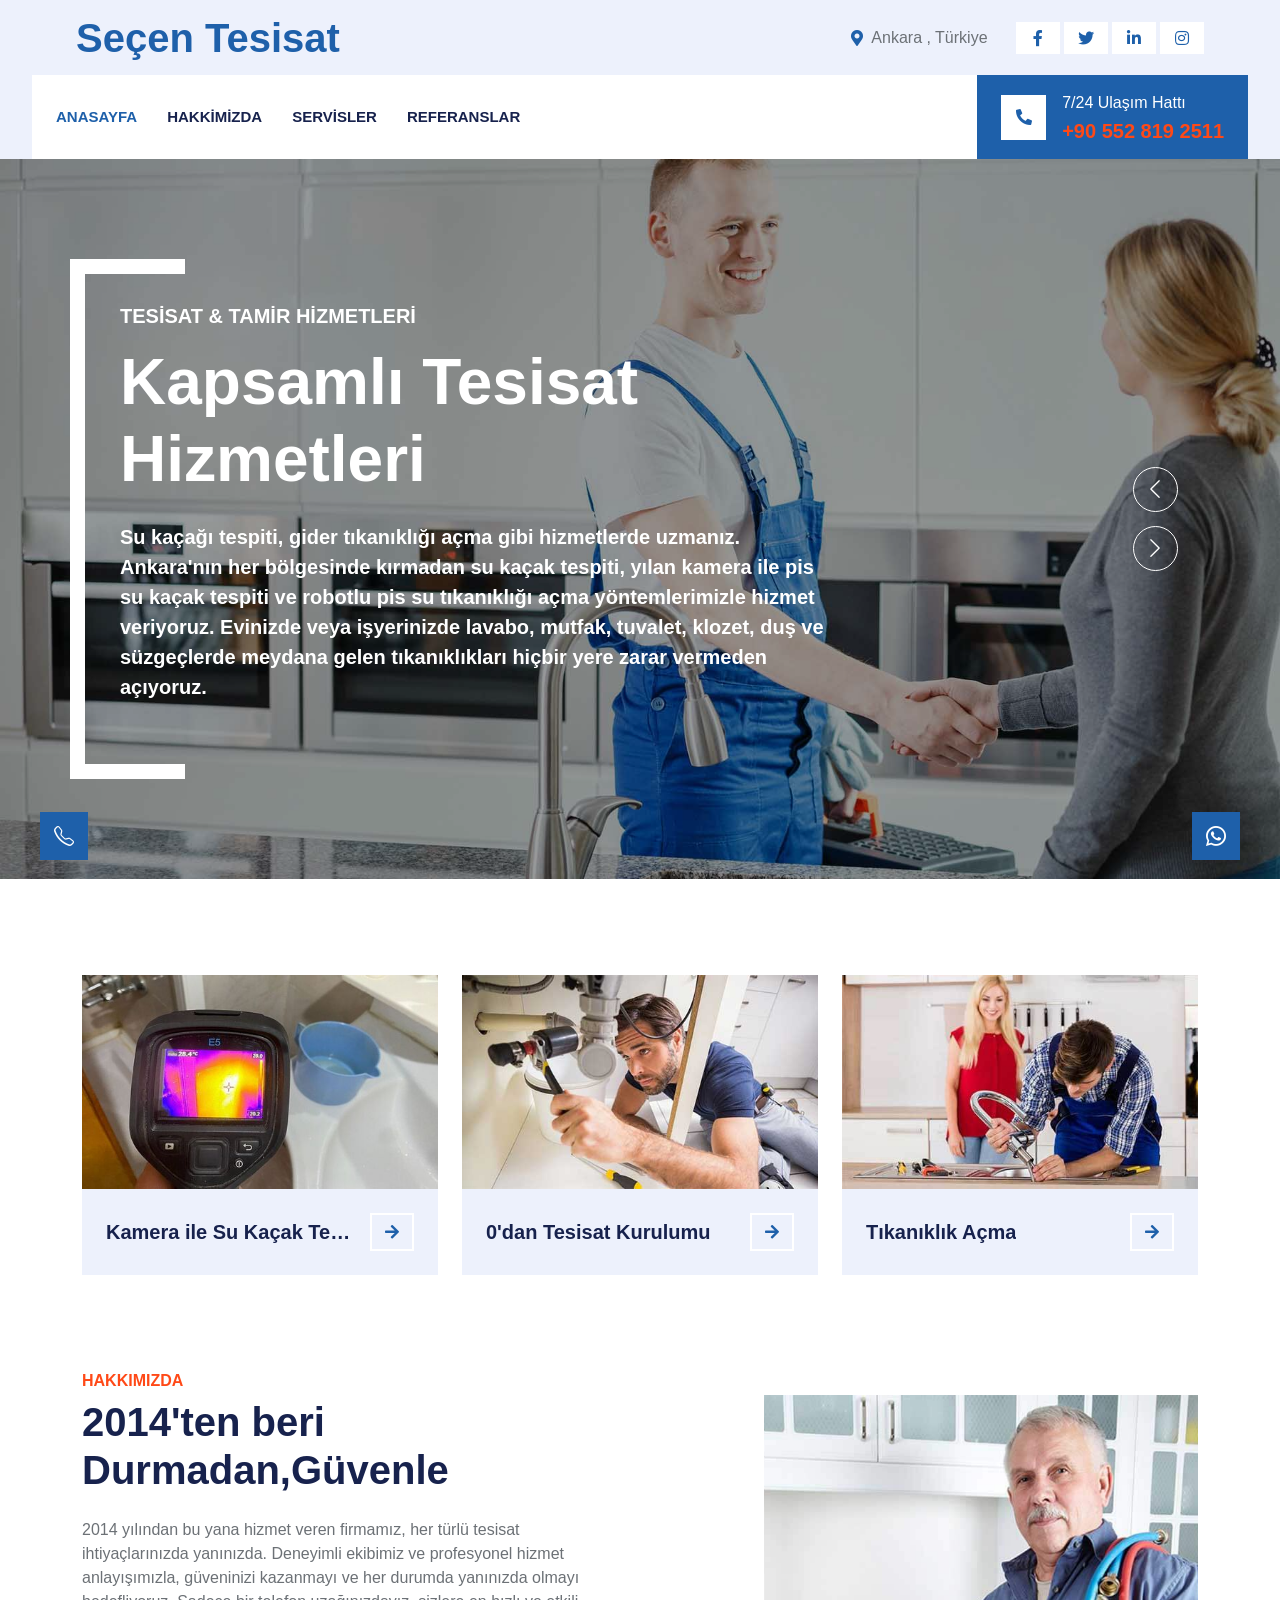
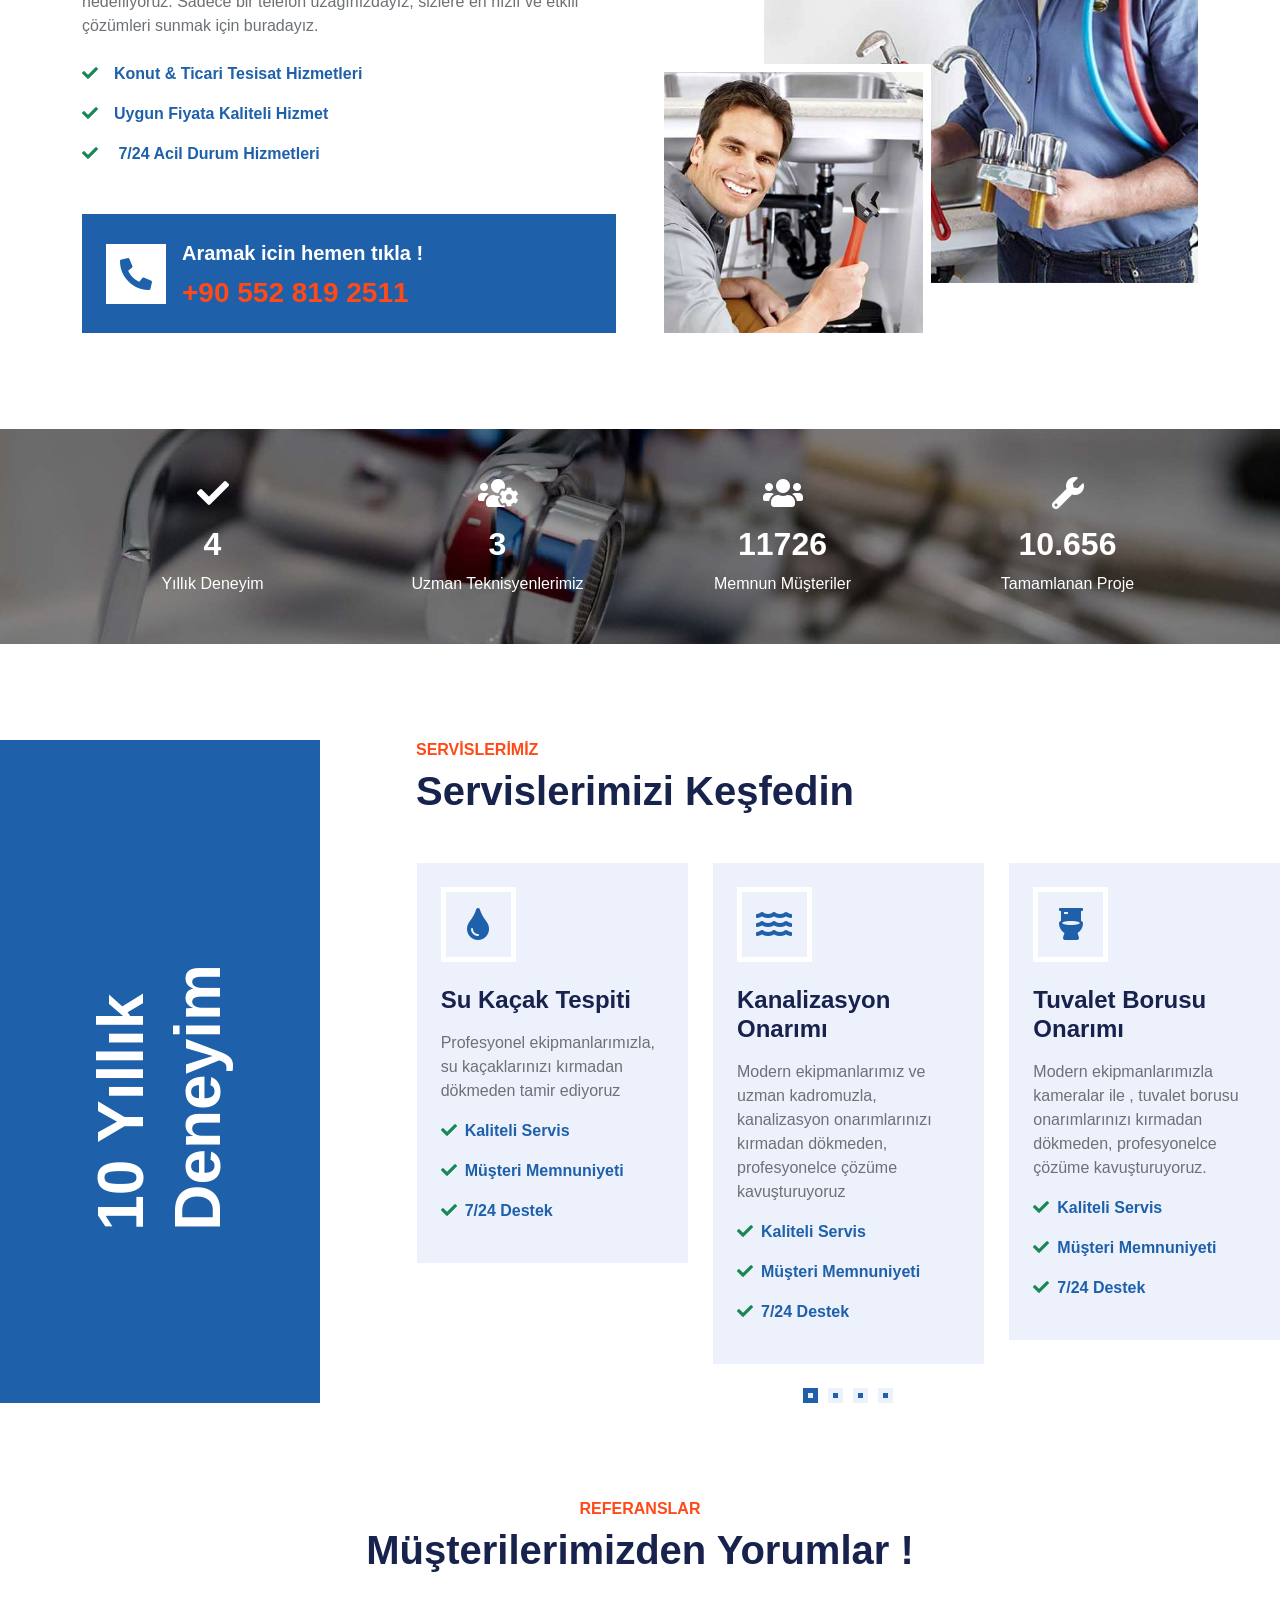
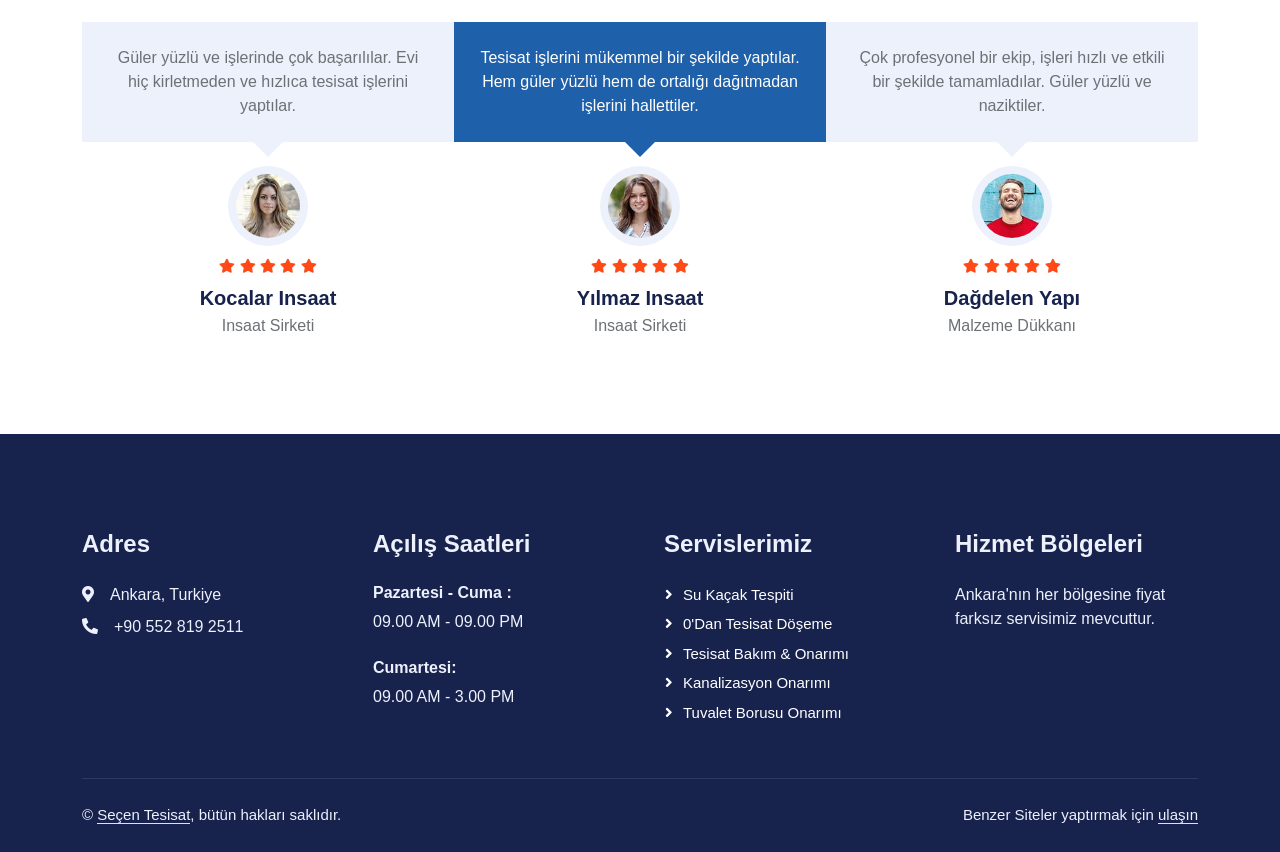
<file: index.html>
<!DOCTYPE html>
<html lang="tr">
  <head>
    <meta charset="UTF-8" />
    <title>Seçen Tesisat | Ankara | Su Kaçağı Tespiti & Tıkanıklık Açma</title>
    <meta
      name="description"
      content="Ankara'nın en güvenilir tesisat firması. Su kaçağı tespiti, tıkanıklık açma ve tüm tesisat hizmetleri için hemen arayın!"
    />
    <meta
      name="keywords"
      content="Ankara tesisat, Su kaçağı tespiti, Tıkanıklık açma, Lavabo tıkanıklığı, Ankara su tesisatı, Gider açma,Su Tesisatçı,Hidrant kaçak tespiti,Mutfak Tıkanıklığı"
    />
    <meta name="viewport" content="width=device-width, initial-scale=1" />
    <meta name="author" content="Seçen Tesisat" />
    <meta name="robots" content="index, follow" />

    <!-- Favicon -->
    <link rel="icon" href="img/favicon.png" type="png" />

    <!-- Google Web Fonts -->
    <link rel="preconnect" href="https://fonts.googleapis.com" />
    <link rel="preconnect" href="https://fonts.gstatic.com" crossorigin />
    <link
      href="https://fonts.googleapis.com/css2?family=Poppins:wght@300;400;600&display=swap"
      rel="stylesheet"
    />
    <link
      rel="stylesheet"
      href="https://cdnjs.cloudflare.com/ajax/libs/font-awesome/6.0.0/css/all.min.css"
    />

    <!-- Icon Font Stylesheet -->
    <link
      href="https://cdnjs.cloudflare.com/ajax/libs/font-awesome/5.10.0/css/all.min.css"
      rel="stylesheet"
      media="print"
      onload="this.media='all'"
    />
    <link
      href="https://cdn.jsdelivr.net/npm/bootstrap-icons@1.4.1/font/bootstrap-icons.css"
      rel="stylesheet"
      media="print"
      onload="this.media='all'"
    />

    <!-- Libraries Stylesheet -->
    <link
      href="lib/animate/animate.min.css"
      rel="stylesheet"
      media="print"
      onload="this.media='all'"
    />
    <link
      href="lib/owlcarousel/assets/owl.carousel.min.css"
      rel="stylesheet"
      media="print"
      onload="this.media='all'"
    />
    <link
      href="lib/tempusdominus/css/tempusdominus-bootstrap-4.min.css"
      rel="stylesheet"
      media="print"
      onload="this.media='all'"
    />

    <!-- Customized Bootstrap Stylesheet -->
    <link
      href="css/bootstrap.min.css"
      rel="stylesheet"
      media="print"
      onload="this.media='all'"
    />

    <!-- Template Stylesheet -->
    <link href="css/style.css" rel="stylesheet" />

    <!-- Add Lazy Loading Polyfill for older browsers -->
    <script>
      document.addEventListener("DOMContentLoaded", function () {
        if ("loading" in HTMLImageElement.prototype) {
          const images = document.querySelectorAll("img");
          images.forEach((img) => {
            img.src = img.dataset.src;
          });
        } else {
          const script = document.createElement("script");
          script.src =
            "https://cdnjs.cloudflare.com/ajax/libs/lazysizes/5.2.2/lazysizes.min.js";
          document.body.appendChild(script);
        }
      });
    </script>
  </head>

  <body>
    <!-- Spinner Start -->
    <div
      id="spinner"
      class="show bg-white position-fixed translate-middle w-100 vh-100 top-50 start-50 d-flex align-items-center justify-content-center"
    >
      <div
        class="spinner-border text-primary"
        style="width: 3rem; height: 3rem"
        role="status"
      >
        <span class="visually-hidden">Loading...</span>
      </div>
    </div>
    <!-- Spinner End -->

    <!-- Topbar Start -->
    <div class="container-fluid bg-light d-none d-lg-block">
      <div class="row align-items-center top-bar">
        <div class="col-lg-3 col-md-6 text-center text-md-start">
          <a href="" class="navbar-brand m-0 p-0">
            <h1 class="text-primary m-0">Seçen Tesisat</h1>
          </a>
        </div>
        <div class="col-lg-9 col-md-6 text-end">
          <div class="h-100 d-inline-flex align-items-center me-4">
            <i
              class="fa fa-map-marker-alt text-primary me-2"
              aria-hidden="true"
            ></i>
            <p class="m-0">Ankara , Türkiye</p>
          </div>
          <div class="h-100 d-inline-flex align-items-center">
            <a
              class="btn btn-sm-square bg-white text-primary me-1"
              href="#"
              aria-label="Facebook"
              ><i class="fab fa-facebook-f" aria-hidden="true"></i
            ></a>
            <a
              class="btn btn-sm-square bg-white text-primary me-1"
              href="#"
              aria-label="Twitter"
              ><i class="fab fa-twitter" aria-hidden="true"></i
            ></a>
            <a
              class="btn btn-sm-square bg-white text-primary me-1"
              href="#"
              aria-label="LinkedIn"
              ><i class="fab fa-linkedin-in" aria-hidden="true"></i
            ></a>
            <a
              class="btn btn-sm-square bg-white text-primary me-0"
              href="#"
              aria-label="Instagram"
              ><i class="fab fa-instagram" aria-hidden="true"></i
            ></a>
          </div>
        </div>
      </div>
    </div>
    <!-- Topbar End -->

    <!-- Navbar Start -->
    <div class="container-fluid nav-bar bg-light">
      <nav
        class="navbar navbar-expand-lg navbar-light bg-white p-3 py-lg-0 px-lg-4"
      >
        <a
          href="#"
          class="navbar-brand d-flex align-items-center m-0 p-0 d-lg-none"
        >
          <h1 class="text-primary m-0">Seçen Tesisat</h1>
        </a>
        <button
          class="navbar-toggler"
          type="button"
          data-bs-toggle="collapse"
          data-bs-target="#navbarCollapse"
          aria-controls="navbarCollapse"
          aria-expanded="false"
          aria-label="Toggle navigation"
        >
          <span class="fa fa-bars"></span>
        </button>
        <div class="collapse navbar-collapse" id="navbarCollapse">
          <div class="navbar-nav me-auto">
            <a href="index.html" class="nav-item nav-link active">Anasayfa</a>
            <a href="#hakkimizda" class="nav-item nav-link">Hakkimizda</a>
            <a href="#services" class="nav-item nav-link">Servisler</a>
            <a href="#references" class="nav-item nav-link">Referanslar</a>
          </div>
          <a href="tel:+905528192511" class="text-decoration-none">
            <div
              class="mt-4 mt-lg-0 me-lg-n4 py-3 px-4 bg-primary d-flex align-items-center"
            >
              <!-- Call Button Container -->
              <div
                class="d-flex flex-shrink-0 align-items-center justify-content-center bg-white call-btn-container"
                style="width: 45px; height: 45px"
              >
                <i class="fa fa-phone-alt text-primary" aria-hidden="true"></i>
              </div>
              <div class="ms-3 call-info">
                <p class="mb-1 text-white">7/24 Ulaşım Hattı</p>
                <h5 class="m-0 text-secondary">+90 552 819 2511</h5>
              </div>
            </div>
          </a>
        </div>
      </nav>
    </div>
    <!-- Navbar End -->

    <!-- Carousel Start -->
    <div class="container-fluid p-0 mb-5">
      <div class="owl-carousel header-carousel position-relative">
        <div class="owl-carousel-item position-relative">
          <img
            class="img-fluid"
            data-src="img/carousel-1.jpg"
            alt="Kapsamlı Tesisat Hizmetleri"
            loading="lazy"
          />
          <div
            class="position-absolute top-0 start-0 w-100 h-100 d-flex align-items-center"
            style="background: rgba(0, 0, 0, 0.4)"
          >
            <div class="container">
              <div class="row justify-content-start">
                <div class="col-10 col-lg-8">
                  <h5
                    class="text-white text-uppercase mb-3 animated slideInDown"
                  >
                    Tesisat & Tamir Hizmetleri
                  </h5>
                  <h1 class="display-3 text-white animated slideInDown mb-4">
                    Kapsamlı Tesisat Hizmetleri
                  </h1>
                  <p class="fs-5 fw-medium text-white mb-4 pb-2">
                    Su kaçağı tespiti, gider tıkanıklığı açma gibi hizmetlerde
                    uzmanız. Ankara'nın her bölgesinde
                    <strong>kırmadan su kaçak tespiti</strong>, yılan kamera ile
                    pis su kaçak tespiti ve robotlu pis su tıkanıklığı açma
                    yöntemlerimizle hizmet veriyoruz. Evinizde veya işyerinizde
                    lavabo, mutfak, tuvalet, klozet, duş ve süzgeçlerde meydana
                    gelen tıkanıklıkları hiçbir yere zarar vermeden açıyoruz.
                  </p>
                </div>
              </div>
            </div>
          </div>
        </div>
        <div class="owl-carousel-item position-relative">
          <img
            class="img-fluid"
            data-src="img/carousel-3.jpg"
            alt="Su Kaçak Tespiti"
            loading="lazy"
          />
          <div
            class="position-absolute top-0 start-0 w-100 h-100 d-flex align-items-center"
            style="background: rgba(0, 0, 0, 0.4)"
          >
            <div class="container">
              <div class="row justify-content-start">
                <div class="col-10 col-lg-8">
                  <h5
                    class="text-white text-uppercase mb-3 animated slideInDown"
                  >
                    Tesisat & Tamir Hizmetleri
                  </h5>
                  <h1 class="display-3 text-white animated slideInDown mb-4">
                    Su Kaçak Tespiti
                  </h1>
                  <p class="fs-5 fw-medium text-white mb-4 pb-2">
                    Su kaçakları, hem maddi kayıplara yol açan hem de yapıya
                    ciddi zarar verebilen önemli bir sorundur. Geleneksel
                    yöntemlerle kaçak tespiti zahmetli ve maliyetli olabilirken,
                    günümüzde gelişmiş teknolojiler sayesinde su kaçağı tespiti
                    çok daha kolay hale gelmiştir. Seçen Tesisat, uzman ekibi ve
                    son teknoloji cihazlarıyla kırmadan dökmeden su kaçak
                    tespiti yaparak hızlı ve kalıcı çözümler sunmaktadır.
                  </p>
                </div>
              </div>
            </div>
          </div>
        </div>
        <div class="owl-carousel-item position-relative">
          <img
            class="img-fluid"
            data-src="img/carousel-2.jpg"
            alt="Su Kaçak Tespiti"
            loading="lazy"
          />
          <div
            class="position-absolute top-0 start-0 w-100 h-100 d-flex align-items-center"
            style="background: rgba(0, 0, 0, 0.4)"
          >
            <div class="container">
              <div class="row justify-content-start">
                <div class="col-10 col-lg-8">
                  <h5
                    class="text-white text-uppercase mb-3 animated slideInDown"
                  >
                    Tesisat & Tamir Hizmetleri
                  </h5>
                  <h1 class="display-3 text-white animated slideInDown mb-4">
                    Tıkanıklık Açma
                  </h1>
                  <p class="fs-5 fw-medium text-white mb-4 pb-2">
                    Kırmadan dökmeden teknolojik cihazlarla su kaçaklarını
                    buluyoruz. Ankaranın bütün ilçelerine fiyat farksız müdahale
                    ediyoruz.
                  </p>
                  <div class="call-section mt-4">
                    <p class="fs-5 text-white">
                      Tıkanıklık Açma & Su Kaçağı Tespiti İçin Arayın:
                    </p>
                    <a
                      href="tel:+905528192511"
                      class="btn btn-primary btn-lg"
                      aria-label="Call for Su Kaçağı Tespiti"
                    >
                      +90 (0537) 982 13 18
                    </a>
                  </div>
                </div>
              </div>
            </div>
          </div>
        </div>
      </div>
    </div>
    <!-- Carousel End -->

    <!-- Service Start -->
    <div class="container-xxl py-5">
      <div class="container">
        <div class="row g-4">
          <div
            class="col-lg-4 col-md-6 service-item-top wow fadeInUp"
            data-wow-delay="0.5s"
          >
            <div class="overflow-hidden">
              <img
                class="img-fluid w-100 h-100"
                data-src="img/service-4.jpg"
                alt="Kamera ile Su Kaçak Tespiti"
                loading="lazy"
              />
            </div>
            <div
              class="d-flex align-items-center justify-content-between bg-light p-4"
            >
              <h5 class="text-truncate me-3 mb-0">
                Kamera ile Su Kaçak Tespiti
              </h5>
              <a
                class="btn btn-square btn-outline-primary border-2 border-white flex-shrink-0"
                href="services/su-kacak-tespiti.html"
                aria-label="Read more about Kamera ile Su Kaçak Tespiti"
              >
                <i class="fa fa-arrow-right" aria-hidden="true"></i>
              </a>
            </div>
          </div>
          <div
            class="col-lg-4 col-md-6 service-item-top wow fadeInUp"
            data-wow-delay="0.1s"
          >
            <div class="overflow-hidden">
              <img
                class="img-fluid w-100 h-100"
                data-src="img/service-1.jpg"
                alt="0'dan Tesisat Kurulumu"
                loading="lazy"
              />
            </div>
            <div
              class="d-flex align-items-center justify-content-between bg-light p-4"
            >
              <h5 class="text-truncate me-3 mb-0">0'dan Tesisat Kurulumu</h5>
              <a
                class="btn btn-square btn-outline-primary border-2 border-white flex-shrink-0"
                href="services/tesisat-kurulumu.html"
                aria-label="Read more about 0'dan Tesisat Kurulumu"
              >
                <i class="fa fa-arrow-right" aria-hidden="true"></i>
              </a>
            </div>
          </div>
          <div
            class="col-lg-4 col-md-6 service-item-top wow fadeInUp"
            data-wow-delay="0.3s"
          >
            <div class="overflow-hidden">
              <img
                class="img-fluid w-100 h-100"
                data-src="img/service-2.jpg"
                alt="Tıkanıklık Açma"
                loading="lazy"
              />
            </div>
            <div
              class="d-flex align-items-center justify-content-between bg-light p-4"
            >
              <h5 class="text-truncate me-3 mb-0">Tıkanıklık Açma</h5>
              <a
                class="btn btn-square btn-outline-primary border-2 border-white flex-shrink-0"
                href="services/tikaniklik-acma.html"
                aria-label="Read more about Tıkanıklık Açma"
              >
                <i class="fa fa-arrow-right" aria-hidden="true"></i>
              </a>
            </div>
          </div>
        </div>
      </div>
    </div>
    <!-- Service End -->

    <!-- About Start -->
    <div id="hakkimizda" class="container-xxl py-5">
      <div class="container">
        <div class="row g-5">
          <div class="col-lg-6 wow fadeInUp" data-wow-delay="0.1s">
            <h6 class="text-secondary text-uppercase">Hakkımızda</h6>
            <h1 class="mb-4">2014'ten beri Durmadan,Güvenle</h1>
            <p class="mb-4">
              2014 yılından bu yana hizmet veren firmamız, her türlü tesisat
              ihtiyaçlarınızda yanınızda. Deneyimli ekibimiz ve profesyonel
              hizmet anlayışımızla, güveninizi kazanmayı ve her durumda
              yanınızda olmayı hedefliyoruz. Sadece bir telefon uzağınızdayız,
              sizlere en hızlı ve etkili çözümleri sunmak için buradayız.
            </p>
            <p class="fw-medium text-primary">
              <i class="fa fa-check text-success me-3" aria-hidden="true"></i
              >Konut & Ticari Tesisat Hizmetleri
            </p>
            <p class="fw-medium text-primary">
              <i class="fa fa-check text-success me-3" aria-hidden="true"></i
              >Uygun Fiyata Kaliteli Hizmet
            </p>
            <p class="fw-medium text-primary">
              <i class="fa fa-check text-success me-3" aria-hidden="true"></i>
              7/24 Acil Durum Hizmetleri
            </p>
            <a href="tel:+905528192511" class="text-decoration-none">
              <div class="bg-primary d-flex align-items-center p-4 mt-5">
                <div
                  class="d-flex flex-shrink-0 align-items-center justify-content-center bg-white"
                  style="width: 60px; height: 60px"
                >
                  <i
                    class="fa fa-phone-alt fa-2x text-primary"
                    aria-hidden="true"
                  ></i>
                </div>
                <div class="ms-3">
                  <p class="fs-5 fw-medium mb-2 text-white">
                    Aramak icin hemen tıkla !
                  </p>
                  <h3 class="m-0 text-secondary">+90 552 819 2511</h3>
                </div>
              </div>
            </a>
          </div>
          <div class="col-lg-6 pt-4" style="min-height: 500px">
            <div
              class="position-relative h-100 wow fadeInUp"
              data-wow-delay="0.5s"
            >
              <img
                class="position-absolute img-fluid w-100 h-100"
                data-src="img/about-1.jpg"
                style="object-fit: cover; padding: 0 0 50px 100px"
                alt="Tesisat Ekibi"
                loading="lazy"
              />
              <img
                class="position-absolute start-0 bottom-0 img-fluid bg-white pt-2 pe-2 w-50 h-50"
                data-src="img/about-2.jpg"
                style="object-fit: cover"
                alt="Tesisat Hizmetleri"
                loading="lazy"
              />
            </div>
          </div>
        </div>
      </div>
    </div>
    <!-- About End -->

    <!-- Fact Start -->
    <div class="container-fluid fact bg-dark my-5 py-5">
      <div class="container">
        <div class="row g-4">
          <div
            class="col-md-6 col-lg-3 text-center wow fadeIn"
            data-wow-delay="0.1s"
          >
            <i class="fa fa-check fa-2x text-white mb-3" aria-hidden="true"></i>
            <h2 class="text-white mb-2" data-toggle="counter-up">10</h2>
            <p class="text-white mb-0">Yıllık Deneyim</p>
          </div>
          <div
            class="col-md-6 col-lg-3 text-center wow fadeIn"
            data-wow-delay="0.3s"
          >
            <i
              class="fa fa-users-cog fa-2x text-white mb-3"
              aria-hidden="true"
            ></i>
            <h2 class="text-white mb-2" data-toggle="counter-up">8</h2>
            <p class="text-white mb-0">Uzman Teknisyenlerimiz</p>
          </div>
          <div
            class="col-md-6 col-lg-3 text-center wow fadeIn"
            data-wow-delay="0.5s"
          >
            <i class="fa fa-users fa-2x text-white mb-3" aria-hidden="true"></i>
            <h2 class="text-white mb-2" data-toggle="counter-up">31693</h2>
            <p class="text-white mb-0">Memnun Müşteriler</p>
          </div>
          <div
            class="col-md-6 col-lg-3 text-center wow fadeIn"
            data-wow-delay="0.7s"
          >
            <i
              class="fa fa-wrench fa-2x text-white mb-3"
              aria-hidden="true"
            ></i>
            <h2 class="text-white mb-2" data-toggle="counter-up">28.800</h2>
            <p class="text-white mb-0">Tamamlanan Proje</p>
          </div>
        </div>
      </div>
    </div>
    <!-- Fact End -->

    <!-- Service Start -->
    <div id="services" class="container-fluid py-5 px-4 px-lg-0">
      <div class="row g-0">
        <div class="col-lg-3 d-none d-lg-flex">
          <div
            class="d-flex align-items-center justify-content-center bg-primary w-100 h-100"
          >
            <h1
              class="display-3 text-white m-0"
              style="transform: rotate(-90deg)"
            >
              10 Yıllık Deneyim
            </h1>
          </div>
        </div>
        <div class="col-md-12 col-lg-9">
          <div class="ms-lg-5 ps-lg-5">
            <div
              class="text-center text-lg-start wow fadeInUp"
              data-wow-delay="0.1s"
            >
              <h6 class="text-secondary text-uppercase">Servislerimiz</h6>
              <h1 class="mb-5">Servislerimizi Keşfedin</h1>
            </div>
            <div
              class="owl-carousel service-carousel position-relative wow fadeInUp"
              data-wow-delay="0.1s"
            >
              <div class="bg-light p-4">
                <div
                  class="d-flex align-items-center justify-content-center border border-5 border-white mb-4"
                  style="width: 75px; height: 75px"
                >
                  <i
                    class="fa fa-water fa-2x text-primary"
                    aria-hidden="true"
                  ></i>
                </div>
                <h4 class="mb-3">Kanalizasyon Onarımı</h4>
                <p>
                  Modern ekipmanlarımız ve uzman kadromuzla, kanalizasyon
                  onarımlarınızı kırmadan dökmeden, profesyonelce çözüme
                  kavuşturuyoruz
                </p>
                <p class="text-primary fw-medium">
                  <i
                    class="fa fa-check text-success me-2"
                    aria-hidden="true"
                  ></i
                  >Kaliteli Servis
                </p>
                <p class="text-primary fw-medium">
                  <i
                    class="fa fa-check text-success me-2"
                    aria-hidden="true"
                  ></i
                  >Müşteri Memnuniyeti
                </p>
                <p class="text-primary fw-medium">
                  <i
                    class="fa fa-check text-success me-2"
                    aria-hidden="true"
                  ></i
                  >7/24 Destek
                </p>
              </div>
              <div class="bg-light p-4">
                <div
                  class="d-flex align-items-center justify-content-center border border-5 border-white mb-4"
                  style="width: 75px; height: 75px"
                >
                  <i
                    class="fa fa-toilet fa-2x text-primary"
                    aria-hidden="true"
                  ></i>
                </div>
                <h4 class="mb-3">Tuvalet Borusu Onarımı</h4>
                <p>
                  Modern ekipmanlarımızla kameralar ile , tuvalet borusu
                  onarımlarınızı kırmadan dökmeden, profesyonelce çözüme
                  kavuşturuyoruz.
                </p>
                <p class="text-primary fw-medium">
                  <i
                    class="fa fa-check text-success me-2"
                    aria-hidden="true"
                  ></i
                  >Kaliteli Servis
                </p>
                <p class="text-primary fw-medium">
                  <i
                    class="fa fa-check text-success me-2"
                    aria-hidden="true"
                  ></i
                  >Müşteri Memnuniyeti
                </p>
                <p class="text-primary fw-medium">
                  <i
                    class="fa fa-check text-success me-2"
                    aria-hidden="true"
                  ></i
                  >7/24 Destek
                </p>
              </div>
              <div class="bg-light p-4">
                <div
                  class="d-flex align-items-center justify-content-center border border-5 border-white mb-4"
                  style="width: 75px; height: 75px"
                >
                  <i
                    class="fa fa-shower fa-2x text-primary"
                    aria-hidden="true"
                  ></i>
                </div>
                <h4 class="mb-3">Tesisat Bakımı & Onarımı</h4>
                <p>0'dan tesisat kurulumu yapılır ve yenilenir.</p>
                <p class="text-primary fw-medium">
                  <i
                    class="fa fa-check text-success me-2"
                    aria-hidden="true"
                  ></i
                  >Kırmadan Dökmeden
                </p>
                <p class="text-primary fw-medium">
                  <i
                    class="fa fa-check text-success me-2"
                    aria-hidden="true"
                  ></i
                  >Kesin Çözümler
                </p>
                <p class="text-primary fw-medium">
                  <i
                    class="fa fa-check text-success me-2"
                    aria-hidden="true"
                  ></i
                  >7/24 Destek
                </p>
              </div>
              <div class="bg-light p-4">
                <div
                  class="d-flex align-items-center justify-content-center border border-5 border-white mb-4"
                  style="width: 75px; height: 75px"
                >
                  <i
                    class="fa fa-tint fa-2x text-primary"
                    aria-hidden="true"
                  ></i>
                </div>
                <h4 class="mb-3">Su Kaçak Tespiti</h4>
                <p>
                  Profesyonel ekipmanlarımızla, su kaçaklarınızı kırmadan
                  dökmeden tamir ediyoruz
                </p>
                <p class="text-primary fw-medium">
                  <i
                    class="fa fa-check text-success me-2"
                    aria-hidden="true"
                  ></i
                  >Kaliteli Servis
                </p>
                <p class="text-primary fw-medium">
                  <i
                    class="fa fa-check text-success me-2"
                    aria-hidden="true"
                  ></i
                  >Müşteri Memnuniyeti
                </p>
                <p class="text-primary fw-medium">
                  <i
                    class="fa fa-check text-success me-2"
                    aria-hidden="true"
                  ></i
                  >7/24 Destek
                </p>
              </div>
            </div>
          </div>
        </div>
      </div>
    </div>
    <!-- Service End -->

    <!-- Testimonial Start -->
    <div
      id="references"
      class="container-xxl py-5 wow fadeInUp"
      data-wow-delay="0.1s"
    >
      <div class="container">
        <div class="text-center">
          <h6 class="text-secondary text-uppercase">Referanslar</h6>
          <h1 class="mb-5">Müşterilerimizden Yorumlar !</h1>
        </div>
        <div
          class="owl-carousel testimonial-carousel position-relative wow fadeInUp"
          data-wow-delay="0.1s"
        >
          <div class="testimonial-item text-center">
            <div class="testimonial-text bg-light text-center p-4 mb-4">
              <p class="mb-0">
                Tesisat işlerini mükemmel bir şekilde yaptılar. Hem güler yüzlü
                hem de ortalığı dağıtmadan işlerini hallettiler.
              </p>
            </div>
            <img
              class="bg-light rounded-circle p-2 mx-auto mb-2"
              data-src="img/testimonial-1.jpg"
              style="width: 80px; height: 80px"
              alt="Yılmaz Insaat"
              loading="lazy"
            />
            <div class="mb-2">
              <small
                class="fa fa-star text-secondary"
                aria-hidden="true"
              ></small>
              <small
                class="fa fa-star text-secondary"
                aria-hidden="true"
              ></small>
              <small
                class="fa fa-star text-secondary"
                aria-hidden="true"
              ></small>
              <small
                class="fa fa-star text-secondary"
                aria-hidden="true"
              ></small>
              <small
                class="fa fa-star text-secondary"
                aria-hidden="true"
              ></small>
            </div>
            <h5 class="mb-1">Yılmaz Insaat</h5>
            <p class="m-0">Insaat Sirketi</p>
          </div>
          <div class="testimonial-item text-center">
            <div class="testimonial-text bg-light text-center p-4 mb-4">
              <p class="mb-0">
                Çok profesyonel bir ekip, işleri hızlı ve etkili bir şekilde
                tamamladılar. Güler yüzlü ve naziktiler.
              </p>
            </div>
            <img
              class="bg-light rounded-circle p-2 mx-auto mb-2"
              data-src="img/testimonial-2.jpg"
              style="width: 80px; height: 80px"
              alt="Dağdelen Yapı"
              loading="lazy"
            />
            <div class="mb-2">
              <small
                class="fa fa-star text-secondary"
                aria-hidden="true"
              ></small>
              <small
                class="fa fa-star text-secondary"
                aria-hidden="true"
              ></small>
              <small
                class="fa fa-star text-secondary"
                aria-hidden="true"
              ></small>
              <small
                class="fa fa-star text-secondary"
                aria-hidden="true"
              ></small>
              <small
                class="fa fa-star text-secondary"
                aria-hidden="true"
              ></small>
            </div>
            <h5 class="mb-1">Dağdelen Yapı</h5>
            <p class="m-0">Malzeme Dükkanı</p>
          </div>
          <div class="testimonial-item text-center">
            <div class="testimonial-text bg-light text-center p-4 mb-4">
              <p class="mb-0">
                Evde hiçbir zarar vermeden işleri tertemiz bitirdiler. İşlerini
                iyi bilen bir ekip, kesinlikle tavsiye ederim.
              </p>
            </div>
            <img
              class="bg-light rounded-circle p-2 mx-auto mb-2"
              data-src="img/testimonial-3.jpg"
              style="width: 80px; height: 80px"
              alt="Akkaya Tamir"
              loading="lazy"
            />
            <div class="mb-2">
              <small
                class="fa fa-star text-secondary"
                aria-hidden="true"
              ></small>
              <small
                class="fa fa-star text-secondary"
                aria-hidden="true"
              ></small>
              <small
                class="fa fa-star text-secondary"
                aria-hidden="true"
              ></small>
              <small
                class="fa fa-star text-secondary"
                aria-hidden="true"
              ></small>
              <small
                class="fa fa-star text-secondary"
                aria-hidden="true"
              ></small>
            </div>
            <h5 class="mb-1">Akkaya Tamir</h5>
            <p class="m-0">Otomotiv</p>
          </div>
          <div class="testimonial-item text-center">
            <div class="testimonial-text bg-light text-center p-4 mb-4">
              <p class="mb-0">
                Güler yüzlü ve işlerinde çok başarılılar. Evi hiç kirletmeden ve
                hızlıca tesisat işlerini yaptılar.
              </p>
            </div>
            <img
              class="bg-light rounded-circle p-2 mx-auto mb-2"
              data-src="img/testimonial-4.jpg"
              style="width: 80px; height: 80px"
              alt="Kocalar Insaat"
              loading="lazy"
            />
            <div class="mb-2">
              <small
                class="fa fa-star text-secondary"
                aria-hidden="true"
              ></small>
              <small
                class="fa fa-star text-secondary"
                aria-hidden="true"
              ></small>
              <small
                class="fa fa-star text-secondary"
                aria-hidden="true"
              ></small>
              <small
                class="fa fa-star text-secondary"
                aria-hidden="true"
              ></small>
              <small
                class="fa fa-star text-secondary"
                aria-hidden="true"
              ></small>
            </div>
            <h5 class="mb-1">Kocalar Insaat</h5>
            <p class="m-0">Insaat Sirketi</p>
          </div>
        </div>
      </div>
    </div>
    <!-- Testimonial End -->

    <!-- Footer Start -->
    <div
      class="container-fluid bg-dark text-light footer pt-5 mt-5 wow fadeIn"
      data-wow-delay="0.1s"
    >
      <div class="container py-5">
        <div class="row g-5">
          <div class="col-lg-3 col-md-6">
            <h4 class="text-light mb-4">Adres</h4>
            <p class="mb-2">
              <i class="fa fa-map-marker-alt me-3" aria-hidden="true"></i
              >Ankara, Turkiye
            </p>
            <p class="mb-2">
              <i class="fa fa-phone-alt me-3" aria-hidden="true"></i>+90 552 819
              2511
            </p>
          </div>
          <div class="col-lg-3 col-md-6">
            <h4 class="text-light mb-4">Açılış Saatleri</h4>
            <h6 class="text-light">Pazartesi - Cuma :</h6>
            <p class="mb-4">09.00 AM - 09.00 PM</p>
            <h6 class="text-light">Cumartesi:</h6>
            <p class="mb-0">09.00 AM - 3.00 PM</p>
          </div>
          <div class="col-lg-3 col-md-6">
            <h4 class="text-light mb-4">Servislerimiz</h4>
            <a class="btn btn-link" href="">Su Kaçak Tespiti</a>
            <a class="btn btn-link" href="">0'dan Tesisat Döşeme</a>
            <a class="btn btn-link" href="">Tesisat Bakım & Onarımı</a>
            <a class="btn btn-link" href="">Kanalizasyon Onarımı</a>
            <a class="btn btn-link" href="">Tuvalet Borusu Onarımı</a>
          </div>
          <div class="col-lg-3 col-md-6">
            <h4 class="text-light mb-4">Hizmet Bölgeleri</h4>
            <p>Ankara'nın her bölgesine fiyat farksız servisimiz mevcuttur.</p>
          </div>
        </div>
      </div>
      <div class="container">
        <div class="copyright">
          <div class="row">
            <div class="col-md-6 text-center text-md-start mb-3 mb-md-0">
              &copy; <a class="border-bottom" href="#">Seçen Tesisat</a>, bütün
              hakları saklıdır.
            </div>
            <div class="col-md-6 text-center text-md-end">
              Benzer Siteler yaptırmak için
              <a
                class="border-bottom"
                href="https://www.linkedin.com/in/kerim-sekili/"
                target="_blank"
                >ulaşın</a
              >
            </div>
          </div>
        </div>
      </div>
    </div>
    <!-- Footer End -->

    <!-- Back to Top -->
    <a
      class="btn btn-lg btn-primary btn-lg-square rounded-0 whatsapp-button"
      href="https://wa.me/+905528192511"
      target="_blank"
      aria-label="WhatsApp"
    >
      <i class="bi bi-whatsapp"></i>
    </a>

    <a
      class="btn btn-lg btn-primary btn-lg-square rounded-0 call-button"
      href="tel:5528192511"
      target="_blank"
      aria-label="Call"
    >
      <i class="bi bi-telephone"></i>
    </a>

    <!-- JavaScript Libraries -->
    <script src="https://code.jquery.com/jquery-3.4.1.min.js" defer></script>
    <script
      src="https://cdn.jsdelivr.net/npm/bootstrap@5.0.0/dist/js/bootstrap.bundle.min.js"
      defer
    ></script>
    <script src="lib/wow/wow.min.js" defer></script>
    <script src="lib/easing/easing.min.js" defer></script>
    <script src="lib/waypoints/waypoints.min.js" defer></script>
    <script src="lib/counterup/counterup.min.js" defer></script>
    <script src="lib/owlcarousel/owl.carousel.min.js" defer></script>
    <script src="lib/tempusdominus/js/moment.min.js" defer></script>
    <script src="lib/tempusdominus/js/moment-timezone.min.js" defer></script>
    <script
      src="lib/tempusdominus/js/tempusdominus-bootstrap-4.min.js"
      defer
    ></script>

    <!-- Template Javascript -->
    <script src="js/main.js" defer></script>
    <!-- Google tag (gtag.js) -->
    <script
      async
      src="https://www.googletagmanager.com/gtag/js?id=AW-778607439"
    ></script>
    <script>
      window.dataLayer = window.dataLayer || [];
      function gtag() {
        dataLayer.push(arguments);
      }
      gtag("js", new Date());

      gtag("config", "AW-778607439");
    </script>
  </body>
</html>
</file>
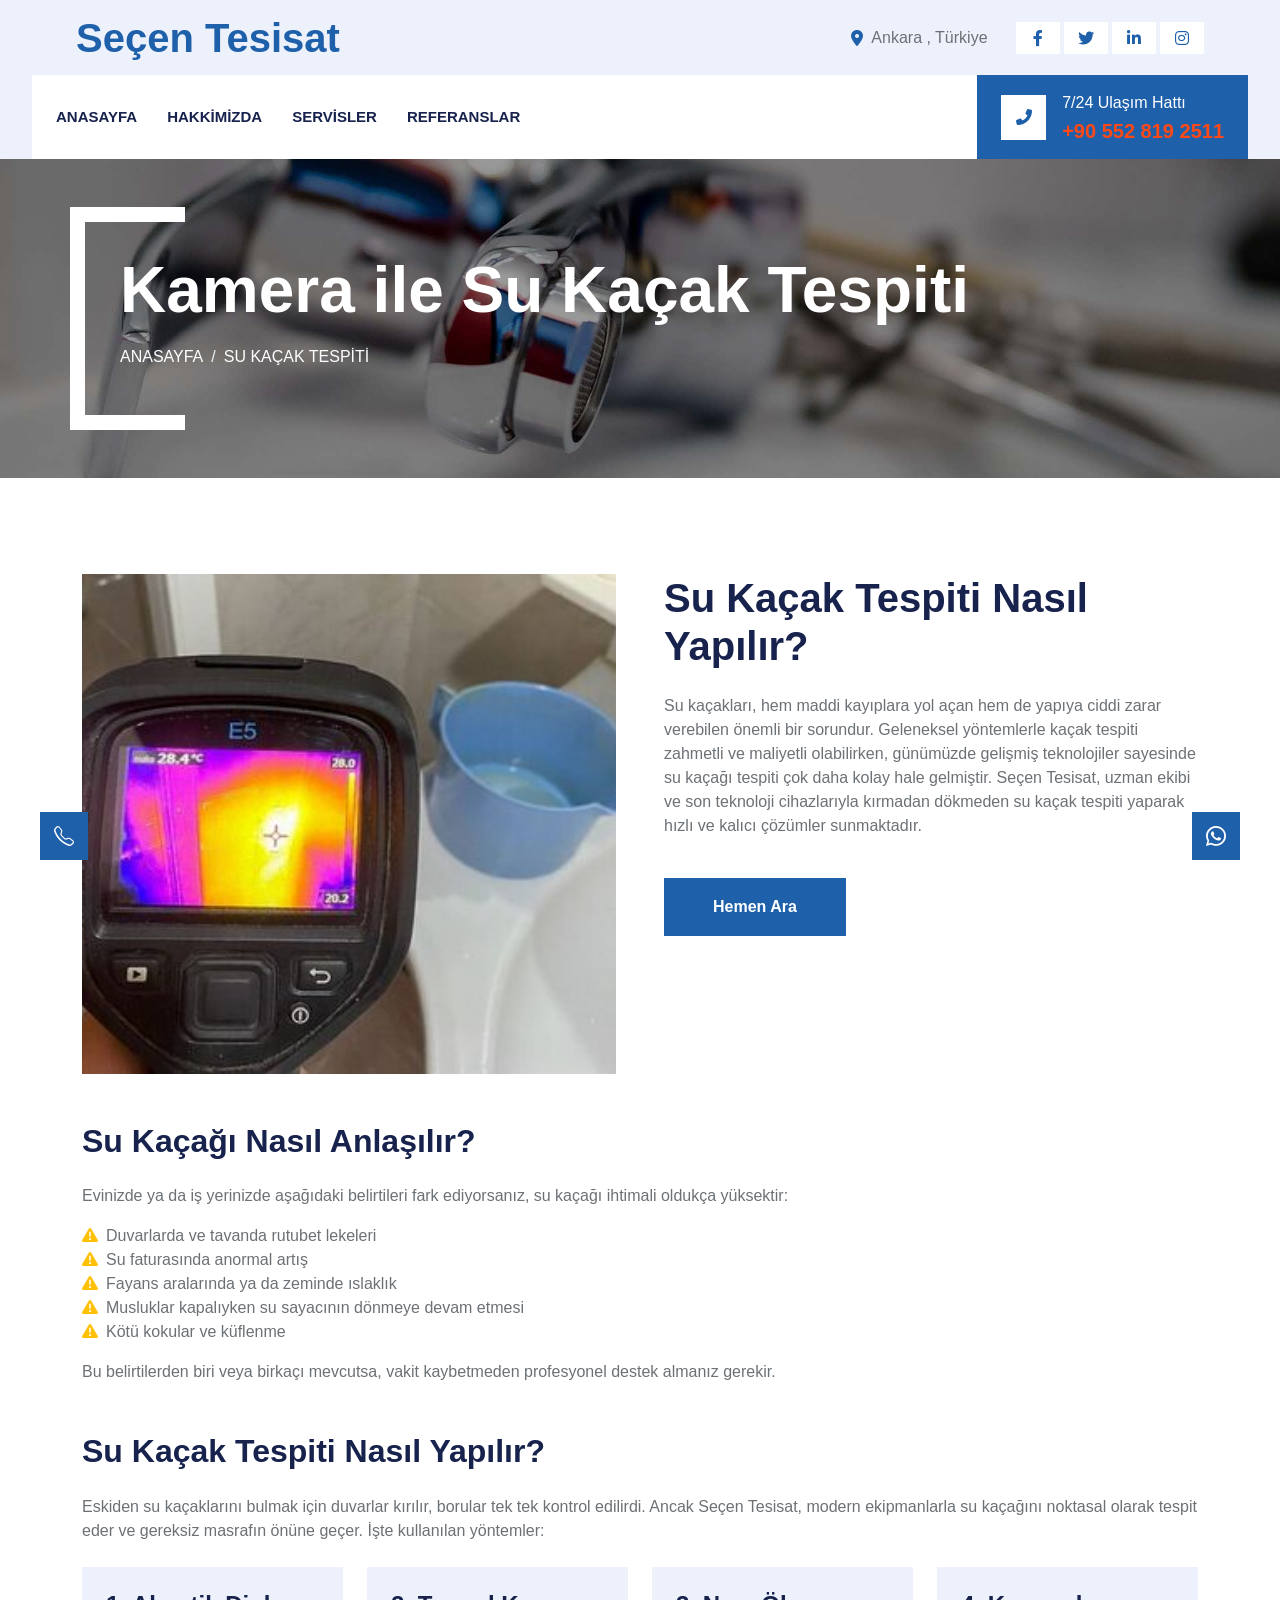
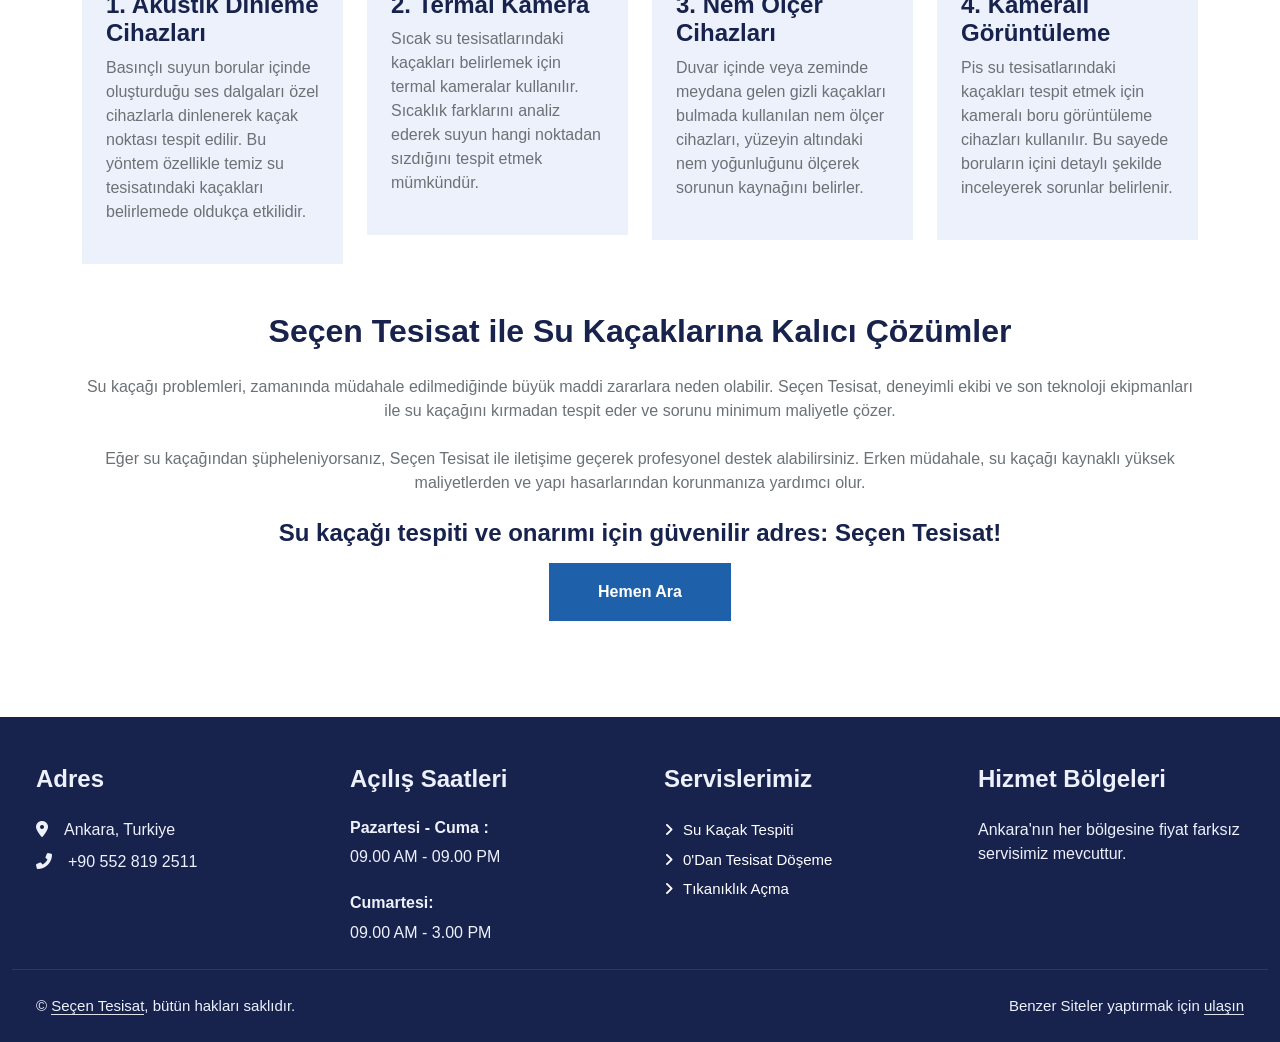
<file: services/su-kacak-tespiti.html>
<!DOCTYPE html>
<html lang="tr">
  <head>
    <meta charset="UTF-8" />
    <title>Seçen Tesisat | Kamera ile Su Kaçak Tespiti</title>
    <meta
      name="description"
      content="Profesyonel kamera ile su kaçağı tespiti. En son teknoloji cihazlarla kırmadan dökmeden su kaçağı tespiti yapıyoruz."
    />
    <meta name="viewport" content="width=device-width, initial-scale=1" />
    <meta name="author" content="Seçen Tesisat" />
    <meta name="robots" content="index, follow" />

    <!-- Include all your existing stylesheet links from index.html -->
    <link rel="icon" href="../img/favicon.png" type="png" />
    <link rel="preconnect" href="https://fonts.googleapis.com" />
    <link rel="preconnect" href="https://fonts.gstatic.com" crossorigin />
    <link
      href="https://fonts.googleapis.com/css2?family=Poppins:wght@300;400;600&display=swap"
      rel="stylesheet"
    />
    <link
      rel="stylesheet"
      href="https://cdnjs.cloudflare.com/ajax/libs/font-awesome/6.0.0/css/all.min.css"
    />
    <link
      href="https://cdn.jsdelivr.net/npm/bootstrap-icons@1.4.1/font/bootstrap-icons.css"
      rel="stylesheet"
      media="print"
      onload="this.media='all'"
    />
    <link href="../css/bootstrap.min.css" rel="stylesheet" />
    <link href="../css/style.css" rel="stylesheet" />
  </head>

  <body>
    <!-- Spinner Start -->
    <div
      id="spinner"
      class="show bg-white position-fixed translate-middle w-100 vh-100 top-50 start-50 d-flex align-items-center justify-content-center"
    >
      <div
        class="spinner-border text-primary"
        style="width: 3rem; height: 3rem"
        role="status"
      >
        <span class="visually-hidden">Loading...</span>
      </div>
    </div>
    <!-- Spinner End -->

    <!-- Topbar Start -->
    <div class="container-fluid bg-light d-none d-lg-block">
      <div class="row align-items-center top-bar">
        <div class="col-lg-3 col-md-6 text-center text-md-start">
          <a href="../index.html" class="navbar-brand m-0 p-0">
            <h1 class="text-primary m-0">Seçen Tesisat</h1>
          </a>
        </div>
        <div class="col-lg-9 col-md-6 text-end">
          <div class="h-100 d-inline-flex align-items-center me-4">
            <i class="fa fa-map-marker-alt text-primary me-2"></i>
            <p class="m-0">Ankara , Türkiye</p>
          </div>
          <div class="h-100 d-inline-flex align-items-center">
            <a class="btn btn-sm-square bg-white text-primary me-1" href="#"
              ><i class="fab fa-facebook-f"></i
            ></a>
            <a class="btn btn-sm-square bg-white text-primary me-1" href="#"
              ><i class="fab fa-twitter"></i
            ></a>
            <a class="btn btn-sm-square bg-white text-primary me-1" href="#"
              ><i class="fab fa-linkedin-in"></i
            ></a>
            <a class="btn btn-sm-square bg-white text-primary me-0" href="#"
              ><i class="fab fa-instagram"></i
            ></a>
          </div>
        </div>
      </div>
    </div>
    <!-- Topbar End -->

    <!-- Navbar Start -->
    <div class="container-fluid nav-bar bg-light">
      <nav
        class="navbar navbar-expand-lg navbar-light bg-white p-3 py-lg-0 px-lg-4"
      >
        <a
          href="../index.html"
          class="navbar-brand d-flex align-items-center m-0 p-0 d-lg-none"
        >
          <h1 class="text-primary m-0">Seçen Tesisat</h1>
        </a>
        <button
          class="navbar-toggler"
          type="button"
          data-bs-toggle="collapse"
          data-bs-target="#navbarCollapse"
        >
          <span class="fa fa-bars"></span>
        </button>
        <div class="collapse navbar-collapse" id="navbarCollapse">
          <div class="navbar-nav me-auto">
            <a href="../index.html" class="nav-item nav-link">Anasayfa</a>
            <a href="../index.html#hakkimizda" class="nav-item nav-link"
              >Hakkimizda</a
            >
            <a href="../index.html#services" class="nav-item nav-link"
              >Servisler</a
            >
            <a href="../index.html#references" class="nav-item nav-link"
              >Referanslar</a
            >
          </div>
          <a href="tel:+905528192511" class="text-decoration-none">
            <div
              class="mt-4 mt-lg-0 me-lg-n4 py-3 px-4 bg-primary d-flex align-items-center"
            >
              <div
                class="d-flex flex-shrink-0 align-items-center justify-content-center bg-white"
                style="width: 45px; height: 45px"
              >
                <i class="fa fa-phone-alt text-primary"></i>
              </div>
              <div class="ms-3">
                <p class="mb-1 text-white">7/24 Ulaşım Hattı</p>
                <h5 class="m-0 text-secondary">+90 552 819 2511</h5>
              </div>
            </div>
          </a>
        </div>
      </nav>
    </div>
    <!-- Navbar End -->

    <!-- Service Header Start -->
    <div class="container-fluid page-header mb-5 py-5">
      <div class="container">
        <h1 class="display-3 text-white mb-3 animated slideInDown">
          Kamera ile Su Kaçak Tespiti
        </h1>
        <nav aria-label="breadcrumb animated slideInDown">
          <ol class="breadcrumb text-uppercase">
            <li class="breadcrumb-item">
              <a class="text-white" href="../index.html">Anasayfa</a>
            </li>
            <li class="breadcrumb-item text-white active" aria-current="page">
              Su Kaçak Tespiti
            </li>
          </ol>
        </nav>
      </div>
    </div>

    <!-- Service Content Start -->
    <div class="container-xxl py-5">
      <div class="container">
        <div class="row g-5">
          <div class="col-lg-6 wow fadeInUp" data-wow-delay="0.1s">
            <div class="position-relative overflow-hidden h-100">
              <img
                class="img-fluid w-100 h-100"
                src="../img/service-4.jpg"
                alt="Su Kaçak Tespiti"
                loading="lazy"
                style="object-fit: cover; min-height: 500px"
              />
            </div>
          </div>

          <div class="col-lg-6 wow fadeInUp" data-wow-delay="0.5s">
            <h1 class="mb-4">Su Kaçak Tespiti Nasıl Yapılır?</h1>
            <p class="mb-4">
              Su kaçakları, hem maddi kayıplara yol açan hem de yapıya ciddi
              zarar verebilen önemli bir sorundur. Geleneksel yöntemlerle kaçak
              tespiti zahmetli ve maliyetli olabilirken, günümüzde gelişmiş
              teknolojiler sayesinde su kaçağı tespiti çok daha kolay hale
              gelmiştir. Seçen Tesisat, uzman ekibi ve son teknoloji
              cihazlarıyla kırmadan dökmeden su kaçak tespiti yaparak hızlı ve
              kalıcı çözümler sunmaktadır.
            </p>

            <a
              href="tel:+905528192511"
              class="btn btn-primary py-3 px-5 mt-3 mb-4"
            >
              Hemen Ara
            </a>
          </div>

          <!-- Full Width Content Sections -->
          <div class="col-12 wow fadeInUp" data-wow-delay="0.1s">
            <div class="service-section mb-5">
              <h2 class="mb-4">Su Kaçağı Nasıl Anlaşılır?</h2>
              <p>
                Evinizde ya da iş yerinizde aşağıdaki belirtileri fark
                ediyorsanız, su kaçağı ihtimali oldukça yüksektir:
              </p>
              <ul class="list-unstyled">
                <li>
                  <i class="fa fa-exclamation-triangle text-warning me-2"></i
                  >Duvarlarda ve tavanda rutubet lekeleri
                </li>
                <li>
                  <i class="fa fa-exclamation-triangle text-warning me-2"></i>Su
                  faturasında anormal artış
                </li>
                <li>
                  <i class="fa fa-exclamation-triangle text-warning me-2"></i
                  >Fayans aralarında ya da zeminde ıslaklık
                </li>
                <li>
                  <i class="fa fa-exclamation-triangle text-warning me-2"></i
                  >Musluklar kapalıyken su sayacının dönmeye devam etmesi
                </li>
                <li>
                  <i class="fa fa-exclamation-triangle text-warning me-2"></i
                  >Kötü kokular ve küflenme
                </li>
              </ul>
              <p class="mt-3">
                Bu belirtilerden biri veya birkaçı mevcutsa, vakit kaybetmeden
                profesyonel destek almanız gerekir.
              </p>
            </div>

            <div class="service-section mb-5">
              <h2 class="mb-4">Su Kaçak Tespiti Nasıl Yapılır?</h2>
              <p class="mb-4">
                Eskiden su kaçaklarını bulmak için duvarlar kırılır, borular tek
                tek kontrol edilirdi. Ancak Seçen Tesisat, modern ekipmanlarla
                su kaçağını noktasal olarak tespit eder ve gereksiz masrafın
                önüne geçer. İşte kullanılan yöntemler:
              </p>
              <div class="row g-4">
                <div class="col-md-6 col-lg-3">
                  <div class="service-item bg-light p-4">
                    <h4>1. Akustik Dinleme Cihazları</h4>
                    <p>
                      Basınçlı suyun borular içinde oluşturduğu ses dalgaları
                      özel cihazlarla dinlenerek kaçak noktası tespit edilir. Bu
                      yöntem özellikle temiz su tesisatındaki kaçakları
                      belirlemede oldukça etkilidir.
                    </p>
                  </div>
                </div>
                <div class="col-md-6 col-lg-3">
                  <div class="service-item bg-light p-4">
                    <h4>2. Termal Kamera</h4>
                    <p>
                      Sıcak su tesisatlarındaki kaçakları belirlemek için termal
                      kameralar kullanılır. Sıcaklık farklarını analiz ederek
                      suyun hangi noktadan sızdığını tespit etmek mümkündür.
                    </p>
                  </div>
                </div>
                <div class="col-md-6 col-lg-3">
                  <div class="service-item bg-light p-4">
                    <h4>3. Nem Ölçer Cihazları</h4>
                    <p>
                      Duvar içinde veya zeminde meydana gelen gizli kaçakları
                      bulmada kullanılan nem ölçer cihazları, yüzeyin altındaki
                      nem yoğunluğunu ölçerek sorunun kaynağını belirler.
                    </p>
                  </div>
                </div>
                <div class="col-md-6 col-lg-3">
                  <div class="service-item bg-light p-4">
                    <h4>4. Kameralı Görüntüleme</h4>
                    <p>
                      Pis su tesisatlarındaki kaçakları tespit etmek için
                      kameralı boru görüntüleme cihazları kullanılır. Bu sayede
                      boruların içini detaylı şekilde inceleyerek sorunlar
                      belirlenir.
                    </p>
                  </div>
                </div>
              </div>
            </div>

            <div class="service-section text-center">
              <h2 class="mb-4">
                Seçen Tesisat ile Su Kaçaklarına Kalıcı Çözümler
              </h2>
              <p class="mb-4">
                Su kaçağı problemleri, zamanında müdahale edilmediğinde büyük
                maddi zararlara neden olabilir. Seçen Tesisat, deneyimli ekibi
                ve son teknoloji ekipmanları ile su kaçağını kırmadan tespit
                eder ve sorunu minimum maliyetle çözer.
              </p>
              <p class="mb-4">
                Eğer su kaçağından şüpheleniyorsanız, Seçen Tesisat ile
                iletişime geçerek profesyonel destek alabilirsiniz. Erken
                müdahale, su kaçağı kaynaklı yüksek maliyetlerden ve yapı
                hasarlarından korunmanıza yardımcı olur.
              </p>
              <div class="mt-4">
                <h4 class="mb-3">
                  Su kaçağı tespiti ve onarımı için güvenilir adres: Seçen
                  Tesisat!
                </h4>
                <a href="tel:+905528192511" class="btn btn-primary py-3 px-5">
                  Hemen Ara
                </a>
              </div>
            </div>
          </div>
        </div>
      </div>
    </div>

    <!-- Footer Start -->
    <div
      class="container-fluid bg-dark text-light footer pt-5 mt-5 wow fadeIn"
      data-wow-delay="0.1s"
    >
      <div class="row g-5 px-4">
        <div class="col-lg-3 col-md-6">
          <h4 class="text-light mb-4">Adres</h4>
          <p class="mb-2">
            <i class="fa fa-map-marker-alt me-3"></i>Ankara, Turkiye
          </p>
          <p class="mb-2">
            <i class="fa fa-phone-alt me-3"></i>+90 552 819 2511
          </p>
        </div>
        <div class="col-lg-3 col-md-6">
          <h4 class="text-light mb-4">Açılış Saatleri</h4>
          <h6 class="text-light">Pazartesi - Cuma :</h6>
          <p class="mb-4">09.00 AM - 09.00 PM</p>
          <h6 class="text-light">Cumartesi:</h6>
          <p class="mb-0">09.00 AM - 3.00 PM</p>
        </div>
        <div class="col-lg-3 col-md-6">
          <h4 class="text-light mb-4">Servislerimiz</h4>
          <a class="btn btn-link" href="su-kacak-tespiti.html"
            >Su Kaçak Tespiti</a
          >
          <a class="btn btn-link" href="tesisat-kurulumu.html"
            >0'dan Tesisat Döşeme</a
          >
          <a class="btn btn-link" href="tikaniklik-acma.html"
            >Tıkanıklık Açma</a
          >
        </div>
        <div class="col-lg-3 col-md-6">
          <h4 class="text-light mb-4">Hizmet Bölgeleri</h4>
          <p>Ankara'nın her bölgesine fiyat farksız servisimiz mevcuttur.</p>
        </div>
      </div>
      <div class="copyright mt-4">
        <div class="row px-4">
          <div class="col-md-6 text-center text-md-start mb-3 mb-md-0">
            &copy; <a class="border-bottom" href="#">Seçen Tesisat</a>, bütün
            hakları saklıdır.
          </div>
          <div class="col-md-6 text-center text-md-end">
            Benzer Siteler yaptırmak için
            <a
              class="border-bottom"
              href="https://www.linkedin.com/in/kerim-sekili/"
              target="_blank"
              >ulaşın</a
            >
          </div>
        </div>
      </div>
    </div>
    <!-- Footer End -->

    <!-- Back to Top -->
    <a
      class="btn btn-lg btn-primary btn-lg-square rounded-0 whatsapp-button"
      href="https://wa.me/+905528192511"
      target="_blank"
      aria-label="WhatsApp"
    >
      <i class="bi bi-whatsapp"></i>
    </a>

    <a
      class="btn btn-lg btn-primary btn-lg-square rounded-0 call-button"
      href="tel:5528192511"
      target="_blank"
      aria-label="Call"
    >
      <i class="bi bi-telephone"></i>
    </a>

    <!-- JavaScript Libraries -->
    <script src="https://code.jquery.com/jquery-3.4.1.min.js" defer></script>
    <script
      src="https://cdn.jsdelivr.net/npm/bootstrap@5.0.0/dist/js/bootstrap.bundle.min.js"
      defer
    ></script>
    <script src="../lib/wow/wow.min.js" defer></script>
    <script src="../lib/easing/easing.min.js" defer></script>
    <script src="../lib/waypoints/waypoints.min.js" defer></script>
    <script src="../lib/counterup/counterup.min.js" defer></script>
    <script src="../lib/owlcarousel/owl.carousel.min.js" defer></script>
    <script src="../lib/tempusdominus/js/moment.min.js" defer></script>
    <script src="../lib/tempusdominus/js/moment-timezone.min.js" defer></script>
    <script
      src="../lib/tempusdominus/js/tempusdominus-bootstrap-4.min.js"
      defer
    ></script>

    <!-- Template Javascript -->
    <script src="../js/main.js" defer></script>
  </body>
</html>
</file>
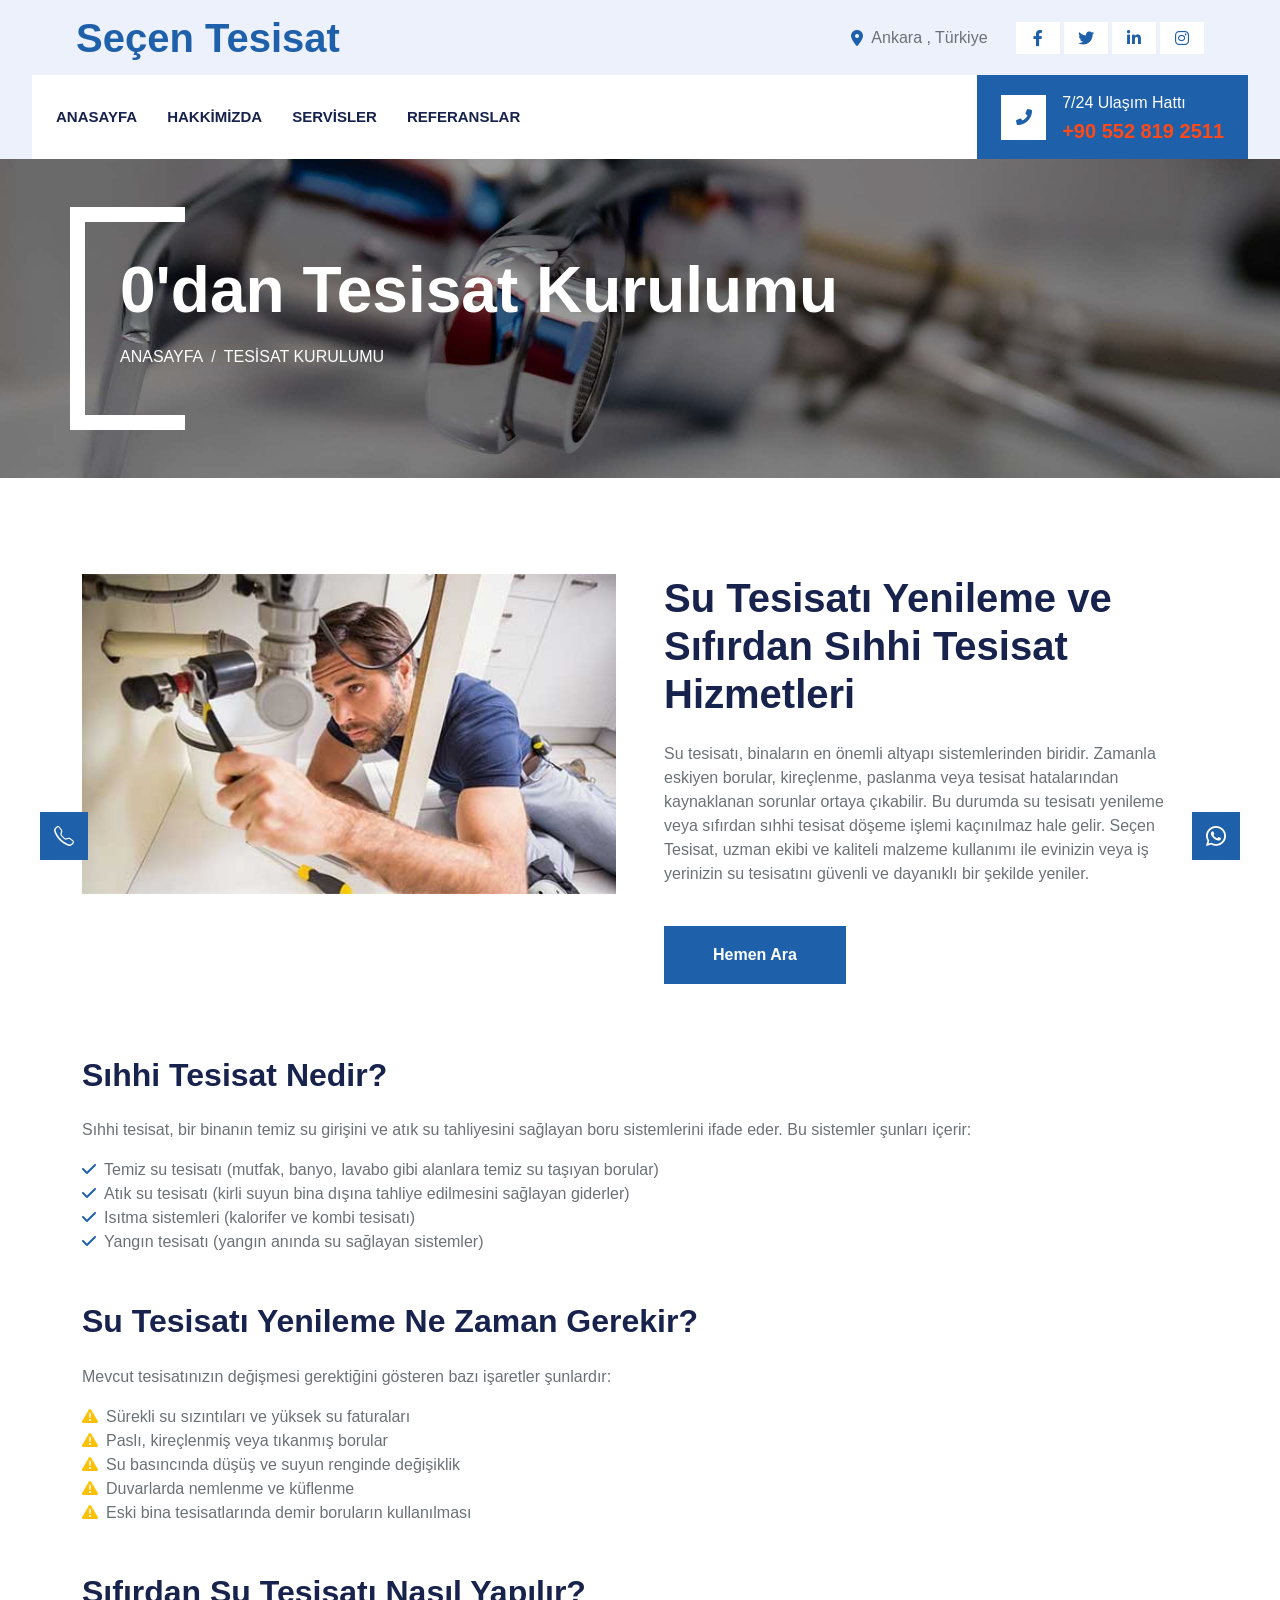
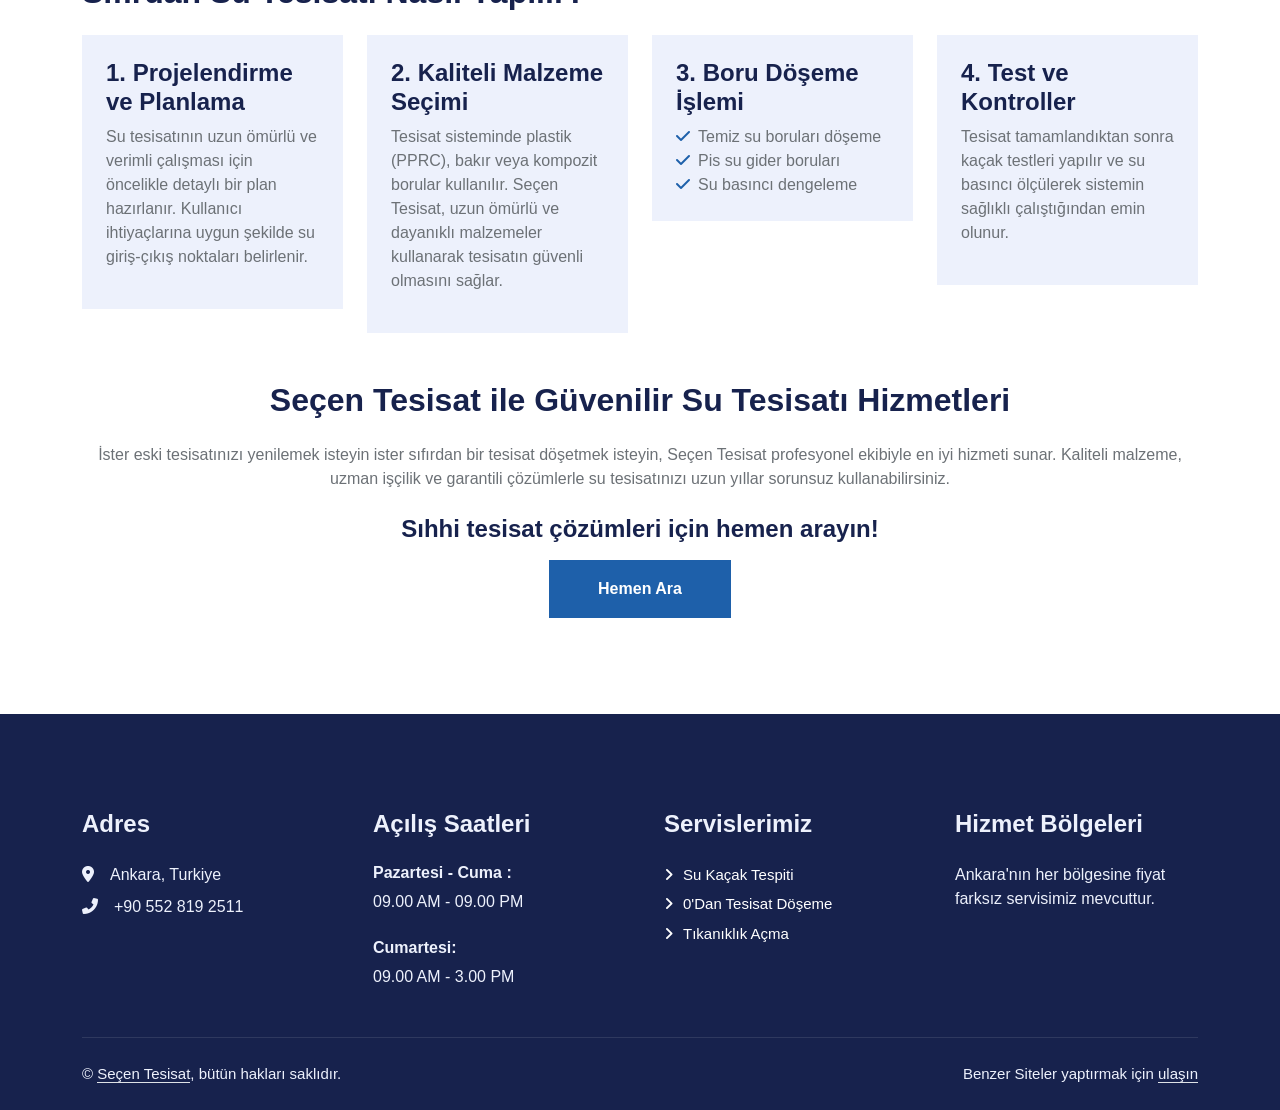
<file: services/tesisat-kurulumu.html>
<!DOCTYPE html>
<html lang="tr">
  <head>
    <meta charset="UTF-8" />
    <title>Seçen Tesisat | 0'dan Tesisat Kurulumu</title>
    <meta
      name="description"
      content="Profesyonel tesisat kurulum hizmeti. Yeni yapılar ve mevcut binalar için komple tesisat kurulumu ve yenileme hizmetleri."
    />
    <!-- Include all your existing CSS and meta tags from index.html -->
    <meta name="viewport" content="width=device-width, initial-scale=1" />
    <meta name="author" content="Seçen Tesisat" />
    <meta name="robots" content="index, follow" />

    <!-- Include all your existing stylesheet links from index.html -->
    <link rel="icon" href="../img/favicon.png" type="png" />
    <link rel="preconnect" href="https://fonts.googleapis.com" />
    <link rel="preconnect" href="https://fonts.gstatic.com" crossorigin />
    <link
      href="https://fonts.googleapis.com/css2?family=Poppins:wght@300;400;600&display=swap"
      rel="stylesheet"
    />
    <link
      rel="stylesheet"
      href="https://cdnjs.cloudflare.com/ajax/libs/font-awesome/6.0.0/css/all.min.css"
    />
    <link
      href="https://cdn.jsdelivr.net/npm/bootstrap-icons@1.4.1/font/bootstrap-icons.css"
      rel="stylesheet"
      media="print"
      onload="this.media='all'"
    />
    <link href="../css/bootstrap.min.css" rel="stylesheet" />
    <link href="../css/style.css" rel="stylesheet" />
  </head>

  <body>
    <!-- Spinner Start -->
    <div
      id="spinner"
      class="show bg-white position-fixed translate-middle w-100 vh-100 top-50 start-50 d-flex align-items-center justify-content-center"
    >
      <div
        class="spinner-border text-primary"
        style="width: 3rem; height: 3rem"
        role="status"
      >
        <span class="visually-hidden">Loading...</span>
      </div>
    </div>
    <!-- Spinner End -->

    <!-- Topbar Start -->
    <div class="container-fluid bg-light d-none d-lg-block">
      <div class="row align-items-center top-bar">
        <div class="col-lg-3 col-md-6 text-center text-md-start">
          <a href="../index.html" class="navbar-brand m-0 p-0">
            <h1 class="text-primary m-0">Seçen Tesisat</h1>
          </a>
        </div>
        <div class="col-lg-9 col-md-6 text-end">
          <div class="h-100 d-inline-flex align-items-center me-4">
            <i class="fa fa-map-marker-alt text-primary me-2"></i>
            <p class="m-0">Ankara , Türkiye</p>
          </div>
          <div class="h-100 d-inline-flex align-items-center">
            <a class="btn btn-sm-square bg-white text-primary me-1" href="#"
              ><i class="fab fa-facebook-f"></i
            ></a>
            <a class="btn btn-sm-square bg-white text-primary me-1" href="#"
              ><i class="fab fa-twitter"></i
            ></a>
            <a class="btn btn-sm-square bg-white text-primary me-1" href="#"
              ><i class="fab fa-linkedin-in"></i
            ></a>
            <a class="btn btn-sm-square bg-white text-primary me-0" href="#"
              ><i class="fab fa-instagram"></i
            ></a>
          </div>
        </div>
      </div>
    </div>
    <!-- Topbar End -->

    <!-- Navbar Start -->
    <div class="container-fluid nav-bar bg-light">
      <nav
        class="navbar navbar-expand-lg navbar-light bg-white p-3 py-lg-0 px-lg-4"
      >
        <a
          href="../index.html"
          class="navbar-brand d-flex align-items-center m-0 p-0 d-lg-none"
        >
          <h1 class="text-primary m-0">Seçen Tesisat</h1>
        </a>
        <button
          class="navbar-toggler"
          type="button"
          data-bs-toggle="collapse"
          data-bs-target="#navbarCollapse"
        >
          <span class="fa fa-bars"></span>
        </button>
        <div class="collapse navbar-collapse" id="navbarCollapse">
          <div class="navbar-nav me-auto">
            <a href="../index.html" class="nav-item nav-link">Anasayfa</a>
            <a href="../index.html#hakkimizda" class="nav-item nav-link"
              >Hakkimizda</a
            >
            <a href="../index.html#services" class="nav-item nav-link"
              >Servisler</a
            >
            <a href="../index.html#references" class="nav-item nav-link"
              >Referanslar</a
            >
          </div>
          <a href="tel:+905528192511" class="text-decoration-none">
            <div
              class="mt-4 mt-lg-0 me-lg-n4 py-3 px-4 bg-primary d-flex align-items-center"
            >
              <div
                class="d-flex flex-shrink-0 align-items-center justify-content-center bg-white"
                style="width: 45px; height: 45px"
              >
                <i class="fa fa-phone-alt text-primary"></i>
              </div>
              <div class="ms-3">
                <p class="mb-1 text-white">7/24 Ulaşım Hattı</p>
                <h5 class="m-0 text-secondary">+90 552 819 2511</h5>
              </div>
            </div>
          </a>
        </div>
      </nav>
    </div>
    <!-- Navbar End -->

    <!-- Service Header Start -->
    <div class="container-fluid page-header mb-5 py-5">
      <div class="container">
        <h1 class="display-3 text-white mb-3 animated slideInDown">
          0'dan Tesisat Kurulumu
        </h1>
        <nav aria-label="breadcrumb animated slideInDown">
          <ol class="breadcrumb text-uppercase">
            <li class="breadcrumb-item">
              <a class="text-white" href="../index.html">Anasayfa</a>
            </li>
            <li class="breadcrumb-item text-white active" aria-current="page">
              Tesisat Kurulumu
            </li>
          </ol>
        </nav>
      </div>
    </div>

    <!-- Service Content Start -->
    <div class="container-xxl py-5">
      <div class="container">
        <div class="row g-5">
          <div class="col-lg-6 wow fadeInUp" data-wow-delay="0.1s">
            <div class="position-relative overflow-hidden">
              <img
                class="img-fluid w-100"
                src="../img/service-1.jpg"
                alt="Tesisat Kurulumu"
                loading="lazy"
              />
            </div>
          </div>

          <div class="col-lg-6 wow fadeInUp" data-wow-delay="0.5s">
            <h1 class="mb-4">
              Su Tesisatı Yenileme ve Sıfırdan Sıhhi Tesisat Hizmetleri
            </h1>
            <p class="mb-4">
              Su tesisatı, binaların en önemli altyapı sistemlerinden biridir.
              Zamanla eskiyen borular, kireçlenme, paslanma veya tesisat
              hatalarından kaynaklanan sorunlar ortaya çıkabilir. Bu durumda su
              tesisatı yenileme veya sıfırdan sıhhi tesisat döşeme işlemi
              kaçınılmaz hale gelir. Seçen Tesisat, uzman ekibi ve kaliteli
              malzeme kullanımı ile evinizin veya iş yerinizin su tesisatını
              güvenli ve dayanıklı bir şekilde yeniler.
            </p>

            <a
              href="tel:+905528192511"
              class="btn btn-primary py-3 px-5 mt-3 mb-4"
            >
              Hemen Ara
            </a>
          </div>

          <!-- Full Width Content Sections -->
          <div class="col-12 wow fadeInUp" data-wow-delay="0.1s">
            <div class="service-section mb-5">
              <h2 class="mb-4">Sıhhi Tesisat Nedir?</h2>
              <p>
                Sıhhi tesisat, bir binanın temiz su girişini ve atık su
                tahliyesini sağlayan boru sistemlerini ifade eder. Bu sistemler
                şunları içerir:
              </p>
              <ul class="list-unstyled">
                <li>
                  <i class="fa fa-check text-primary me-2"></i>Temiz su tesisatı
                  (mutfak, banyo, lavabo gibi alanlara temiz su taşıyan borular)
                </li>
                <li>
                  <i class="fa fa-check text-primary me-2"></i>Atık su tesisatı
                  (kirli suyun bina dışına tahliye edilmesini sağlayan giderler)
                </li>
                <li>
                  <i class="fa fa-check text-primary me-2"></i>Isıtma sistemleri
                  (kalorifer ve kombi tesisatı)
                </li>
                <li>
                  <i class="fa fa-check text-primary me-2"></i>Yangın tesisatı
                  (yangın anında su sağlayan sistemler)
                </li>
              </ul>
            </div>

            <div class="service-section mb-5">
              <h2 class="mb-4">Su Tesisatı Yenileme Ne Zaman Gerekir?</h2>
              <p>
                Mevcut tesisatınızın değişmesi gerektiğini gösteren bazı
                işaretler şunlardır:
              </p>
              <ul class="list-unstyled">
                <li>
                  <i class="fa fa-exclamation-triangle text-warning me-2"></i
                  >Sürekli su sızıntıları ve yüksek su faturaları
                </li>
                <li>
                  <i class="fa fa-exclamation-triangle text-warning me-2"></i
                  >Paslı, kireçlenmiş veya tıkanmış borular
                </li>
                <li>
                  <i class="fa fa-exclamation-triangle text-warning me-2"></i>Su
                  basıncında düşüş ve suyun renginde değişiklik
                </li>
                <li>
                  <i class="fa fa-exclamation-triangle text-warning me-2"></i
                  >Duvarlarda nemlenme ve küflenme
                </li>
                <li>
                  <i class="fa fa-exclamation-triangle text-warning me-2"></i
                  >Eski bina tesisatlarında demir boruların kullanılması
                </li>
              </ul>
            </div>

            <div class="service-section mb-5">
              <h2 class="mb-4">Sıfırdan Su Tesisatı Nasıl Yapılır?</h2>
              <div class="row g-4">
                <div class="col-md-6 col-lg-3">
                  <div class="service-item bg-light p-4">
                    <h4>1. Projelendirme ve Planlama</h4>
                    <p>
                      Su tesisatının uzun ömürlü ve verimli çalışması için
                      öncelikle detaylı bir plan hazırlanır. Kullanıcı
                      ihtiyaçlarına uygun şekilde su giriş-çıkış noktaları
                      belirlenir.
                    </p>
                  </div>
                </div>
                <div class="col-md-6 col-lg-3">
                  <div class="service-item bg-light p-4">
                    <h4>2. Kaliteli Malzeme Seçimi</h4>
                    <p>
                      Tesisat sisteminde plastik (PPRC), bakır veya kompozit
                      borular kullanılır. Seçen Tesisat, uzun ömürlü ve
                      dayanıklı malzemeler kullanarak tesisatın güvenli olmasını
                      sağlar.
                    </p>
                  </div>
                </div>
                <div class="col-md-6 col-lg-3">
                  <div class="service-item bg-light p-4">
                    <h4>3. Boru Döşeme İşlemi</h4>
                    <ul class="list-unstyled mb-0">
                      <li>
                        <i class="fa fa-check text-primary me-2"></i>Temiz su
                        boruları döşeme
                      </li>
                      <li>
                        <i class="fa fa-check text-primary me-2"></i>Pis su
                        gider boruları
                      </li>
                      <li>
                        <i class="fa fa-check text-primary me-2"></i>Su basıncı
                        dengeleme
                      </li>
                    </ul>
                  </div>
                </div>
                <div class="col-md-6 col-lg-3">
                  <div class="service-item bg-light p-4">
                    <h4>4. Test ve Kontroller</h4>
                    <p>
                      Tesisat tamamlandıktan sonra kaçak testleri yapılır ve su
                      basıncı ölçülerek sistemin sağlıklı çalıştığından emin
                      olunur.
                    </p>
                  </div>
                </div>
              </div>
            </div>

            <div class="service-section text-center">
              <h2 class="mb-4">
                Seçen Tesisat ile Güvenilir Su Tesisatı Hizmetleri
              </h2>
              <p class="mb-4">
                İster eski tesisatınızı yenilemek isteyin ister sıfırdan bir
                tesisat döşetmek isteyin, Seçen Tesisat profesyonel ekibiyle en
                iyi hizmeti sunar. Kaliteli malzeme, uzman işçilik ve garantili
                çözümlerle su tesisatınızı uzun yıllar sorunsuz
                kullanabilirsiniz.
              </p>
              <div class="mt-4">
                <h4 class="mb-3">Sıhhi tesisat çözümleri için hemen arayın!</h4>
                <a href="tel:+905528192511" class="btn btn-primary py-3 px-5">
                  Hemen Ara
                </a>
              </div>
            </div>
          </div>
        </div>
      </div>
    </div>
    <!-- Service Content End -->

    <!-- Footer Start -->
    <div
      class="container-fluid bg-dark text-light footer pt-5 mt-5 wow fadeIn"
      data-wow-delay="0.1s"
    >
      <div class="container py-5">
        <div class="row g-5">
          <div class="col-lg-3 col-md-6">
            <h4 class="text-light mb-4">Adres</h4>
            <p class="mb-2">
              <i class="fa fa-map-marker-alt me-3"></i>Ankara, Turkiye
            </p>
            <p class="mb-2">
              <i class="fa fa-phone-alt me-3"></i>+90 552 819 2511
            </p>
          </div>
          <div class="col-lg-3 col-md-6">
            <h4 class="text-light mb-4">Açılış Saatleri</h4>
            <h6 class="text-light">Pazartesi - Cuma :</h6>
            <p class="mb-4">09.00 AM - 09.00 PM</p>
            <h6 class="text-light">Cumartesi:</h6>
            <p class="mb-0">09.00 AM - 3.00 PM</p>
          </div>
          <div class="col-lg-3 col-md-6">
            <h4 class="text-light mb-4">Servislerimiz</h4>
            <a class="btn btn-link" href="su-kacak-tespiti.html"
              >Su Kaçak Tespiti</a
            >
            <a class="btn btn-link" href="tesisat-kurulumu.html"
              >0'dan Tesisat Döşeme</a
            >
            <a class="btn btn-link" href="tikaniklik-acma.html"
              >Tıkanıklık Açma</a
            >
          </div>
          <div class="col-lg-3 col-md-6">
            <h4 class="text-light mb-4">Hizmet Bölgeleri</h4>
            <p>Ankara'nın her bölgesine fiyat farksız servisimiz mevcuttur.</p>
          </div>
        </div>
      </div>
      <div class="container">
        <div class="copyright">
          <div class="row">
            <div class="col-md-6 text-center text-md-start mb-3 mb-md-0">
              &copy; <a class="border-bottom" href="#">Seçen Tesisat</a>, bütün
              hakları saklıdır.
            </div>
            <div class="col-md-6 text-center text-md-end">
              Benzer Siteler yaptırmak için
              <a
                class="border-bottom"
                href="https://www.linkedin.com/in/kerim-sekili/"
                target="_blank"
                >ulaşın</a
              >
            </div>
          </div>
        </div>
      </div>
    </div>
    <!-- Footer End -->

    <!-- Back to Top -->
    <a
      class="btn btn-lg btn-primary btn-lg-square rounded-0 whatsapp-button"
      href="https://wa.me/+905528192511"
      target="_blank"
    >
      <i class="bi bi-whatsapp"></i>
    </a>

    <a
      class="btn btn-lg btn-primary btn-lg-square rounded-0 call-button"
      href="tel:5528192511"
      target="_blank"
    >
      <i class="bi bi-telephone"></i>
    </a>

    <!-- JavaScript Libraries -->
    <script src="https://code.jquery.com/jquery-3.4.1.min.js" defer></script>
    <script
      src="https://cdn.jsdelivr.net/npm/bootstrap@5.0.0/dist/js/bootstrap.bundle.min.js"
      defer
    ></script>
    <script src="../lib/wow/wow.min.js" defer></script>
    <script src="../lib/easing/easing.min.js" defer></script>
    <script src="../lib/waypoints/waypoints.min.js" defer></script>
    <script src="../lib/counterup/counterup.min.js" defer></script>
    <script src="../lib/owlcarousel/owl.carousel.min.js" defer></script>
    <script src="../lib/tempusdominus/js/moment.min.js" defer></script>
    <script src="../lib/tempusdominus/js/moment-timezone.min.js" defer></script>
    <script
      src="../lib/tempusdominus/js/tempusdominus-bootstrap-4.min.js"
      defer
    ></script>

    <!-- Template Javascript -->
    <script src="../js/main.js" defer></script>
  </body>
</html>
</file>
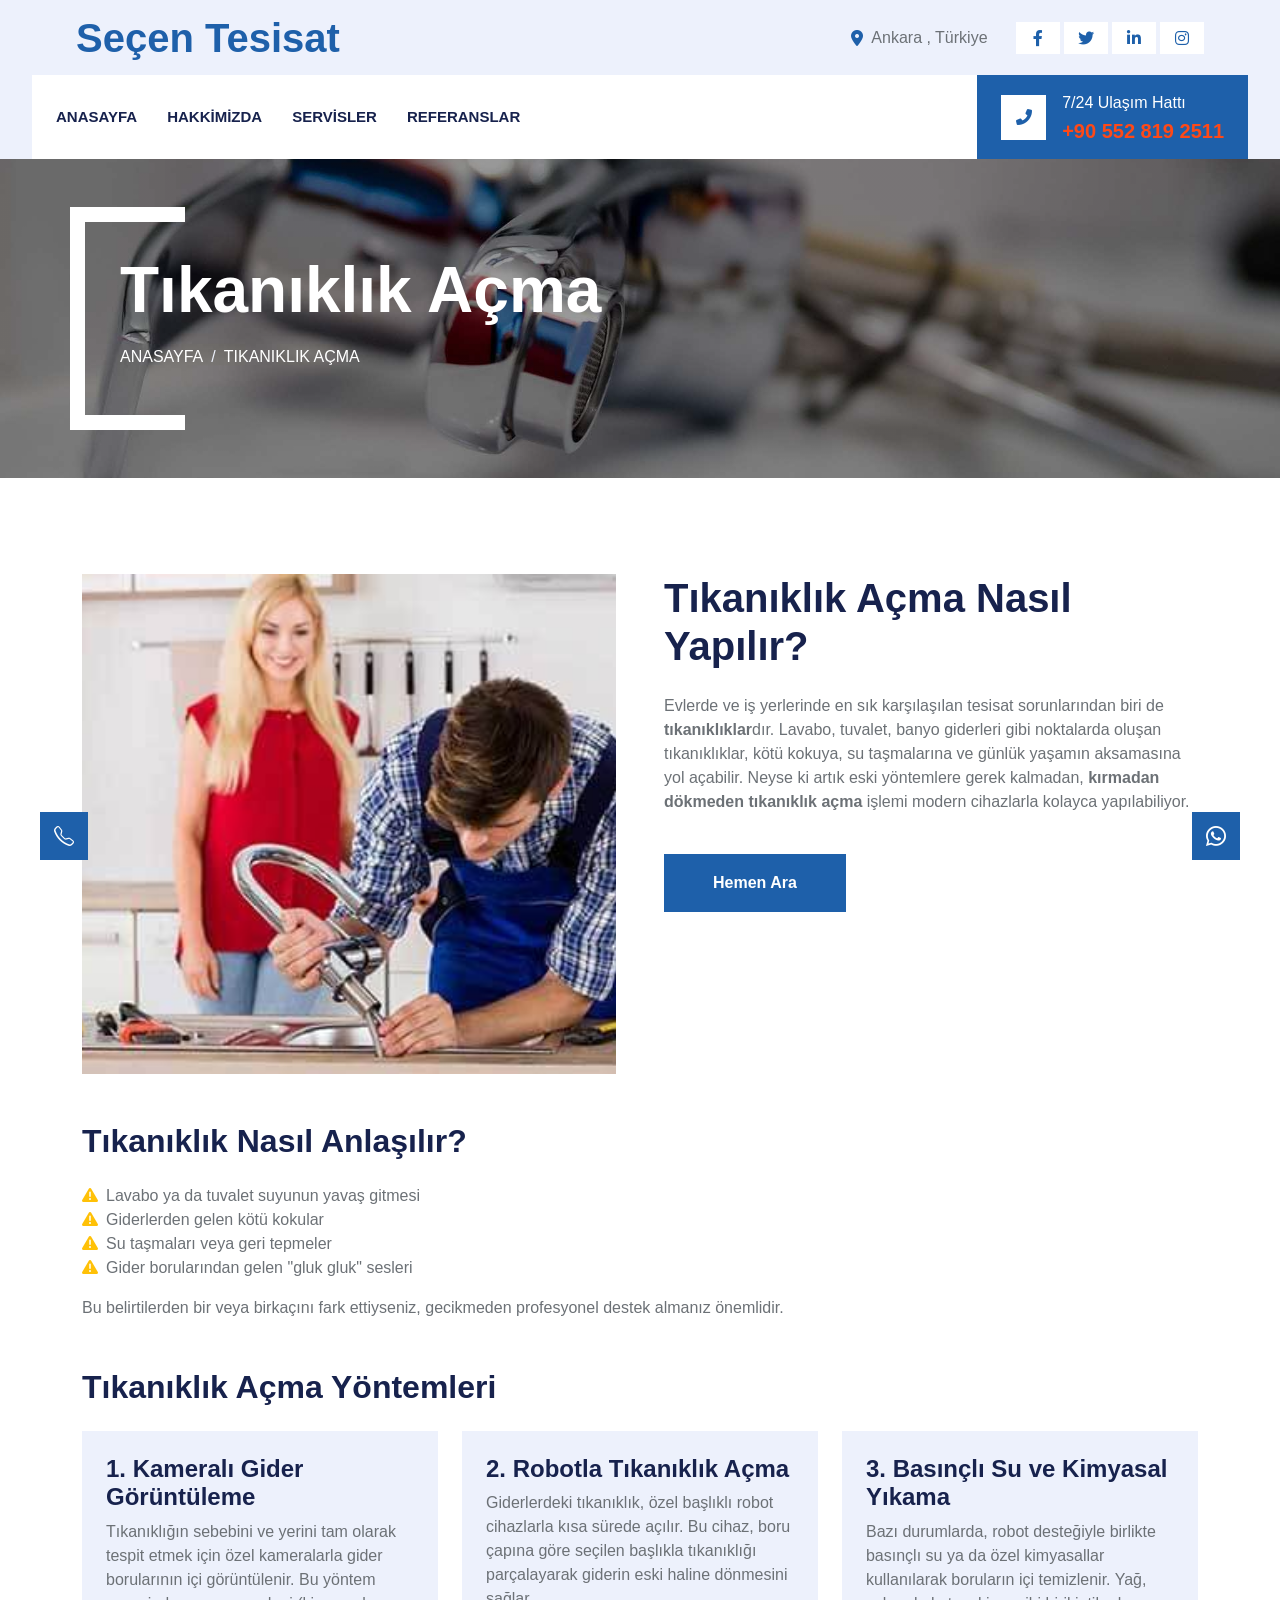
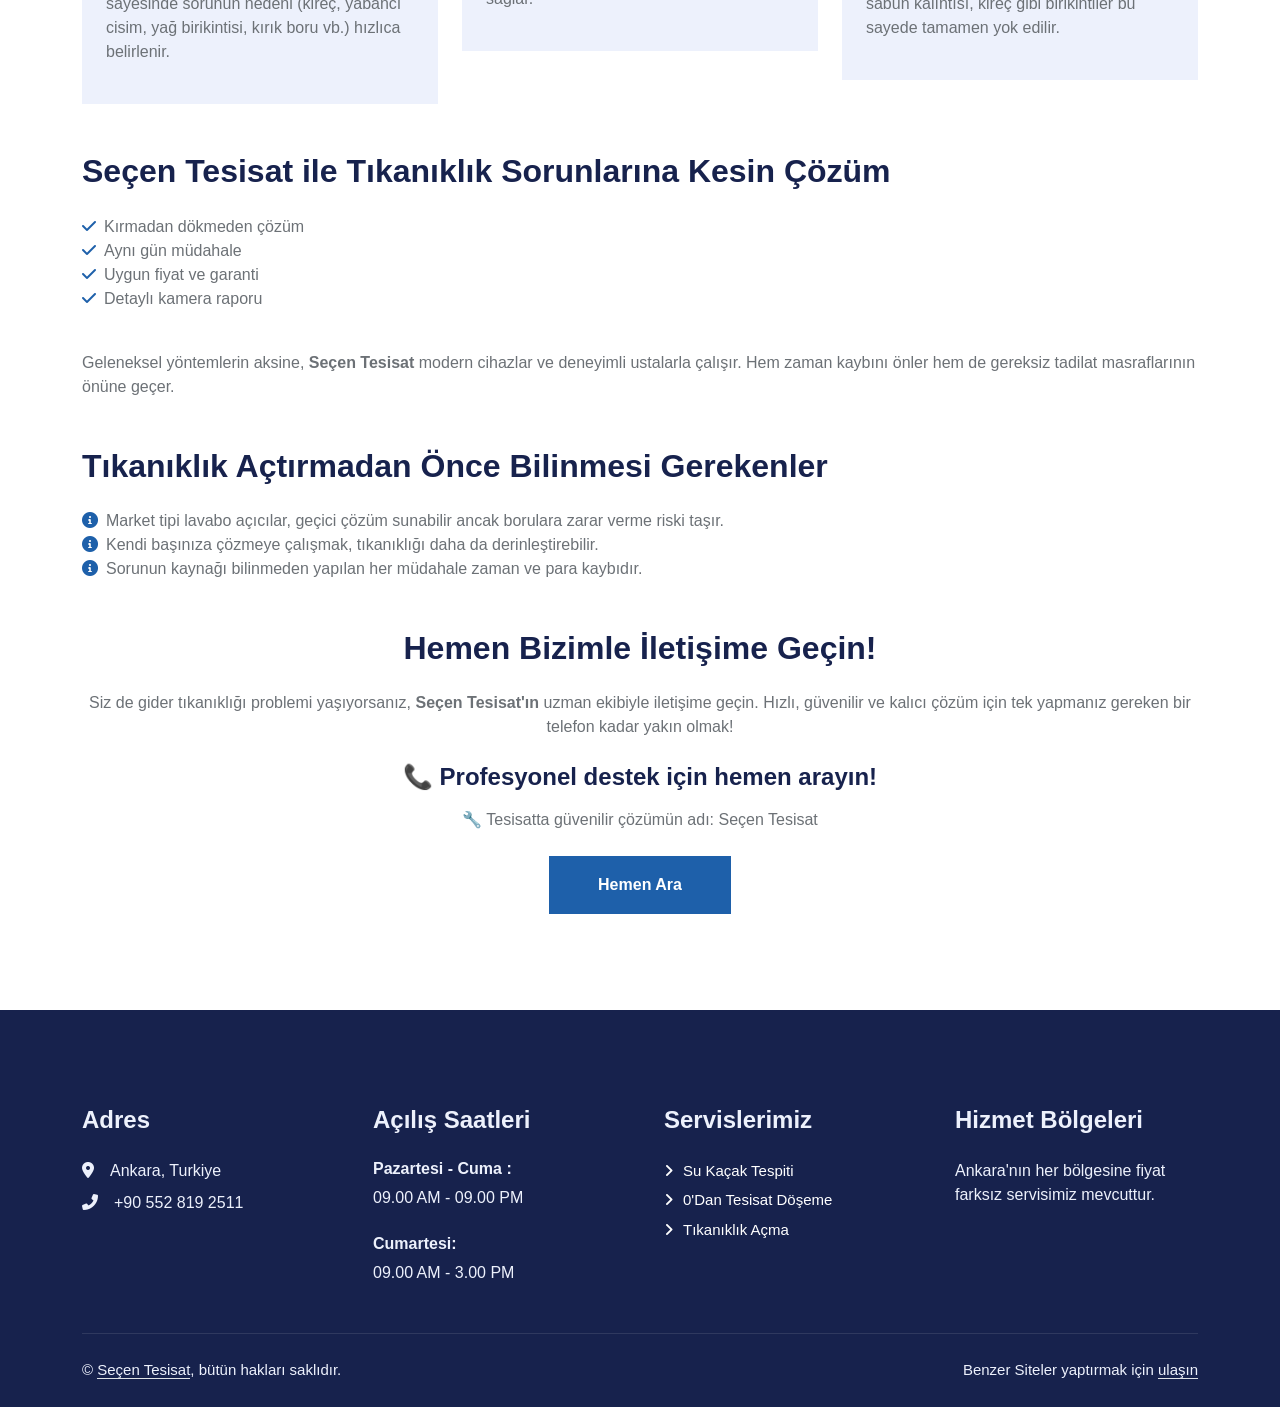
<file: services/tikaniklik-acma.html>
<!DOCTYPE html>
<html lang="tr">
  <head>
    <meta charset="UTF-8" />
    <title>Seçen Tesisat | Tıkanıklık Açma</title>
    <meta
      name="description"
      content="Profesyonel tıkanıklık açma hizmeti. Lavabo, mutfak, tuvalet ve her türlü gider tıkanıklığı için kırmadan dökmeden çözüm."
    />
    <meta name="viewport" content="width=device-width, initial-scale=1" />
    <meta name="author" content="Seçen Tesisat" />
    <meta name="robots" content="index, follow" />

    <!-- Include all your existing stylesheet links from index.html -->
    <link rel="icon" href="../img/favicon.png" type="png" />
    <link rel="preconnect" href="https://fonts.googleapis.com" />
    <link rel="preconnect" href="https://fonts.gstatic.com" crossorigin />
    <link
      href="https://fonts.googleapis.com/css2?family=Poppins:wght@300;400;600&display=swap"
      rel="stylesheet"
    />
    <link
      rel="stylesheet"
      href="https://cdnjs.cloudflare.com/ajax/libs/font-awesome/6.0.0/css/all.min.css"
    />
    <link
      href="https://cdn.jsdelivr.net/npm/bootstrap-icons@1.4.1/font/bootstrap-icons.css"
      rel="stylesheet"
      media="print"
      onload="this.media='all'"
    />
    <link href="../css/bootstrap.min.css" rel="stylesheet" />
    <link href="../css/style.css" rel="stylesheet" />
  </head>

  <body>
    <!-- Spinner Start -->
    <div
      id="spinner"
      class="show bg-white position-fixed translate-middle w-100 vh-100 top-50 start-50 d-flex align-items-center justify-content-center"
    >
      <div
        class="spinner-border text-primary"
        style="width: 3rem; height: 3rem"
        role="status"
      >
        <span class="visually-hidden">Loading...</span>
      </div>
    </div>
    <!-- Spinner End -->

    <!-- Topbar Start -->
    <div class="container-fluid bg-light d-none d-lg-block">
      <div class="row align-items-center top-bar">
        <div class="col-lg-3 col-md-6 text-center text-md-start">
          <a href="../index.html" class="navbar-brand m-0 p-0">
            <h1 class="text-primary m-0">Seçen Tesisat</h1>
          </a>
        </div>
        <div class="col-lg-9 col-md-6 text-end">
          <div class="h-100 d-inline-flex align-items-center me-4">
            <i class="fa fa-map-marker-alt text-primary me-2"></i>
            <p class="m-0">Ankara , Türkiye</p>
          </div>
          <div class="h-100 d-inline-flex align-items-center">
            <a class="btn btn-sm-square bg-white text-primary me-1" href="#"
              ><i class="fab fa-facebook-f"></i
            ></a>
            <a class="btn btn-sm-square bg-white text-primary me-1" href="#"
              ><i class="fab fa-twitter"></i
            ></a>
            <a class="btn btn-sm-square bg-white text-primary me-1" href="#"
              ><i class="fab fa-linkedin-in"></i
            ></a>
            <a class="btn btn-sm-square bg-white text-primary me-0" href="#"
              ><i class="fab fa-instagram"></i
            ></a>
          </div>
        </div>
      </div>
    </div>
    <!-- Topbar End -->

    <!-- Navbar Start -->
    <div class="container-fluid nav-bar bg-light">
      <nav
        class="navbar navbar-expand-lg navbar-light bg-white p-3 py-lg-0 px-lg-4"
      >
        <a
          href="../index.html"
          class="navbar-brand d-flex align-items-center m-0 p-0 d-lg-none"
        >
          <h1 class="text-primary m-0">Seçen Tesisat</h1>
        </a>
        <button
          class="navbar-toggler"
          type="button"
          data-bs-toggle="collapse"
          data-bs-target="#navbarCollapse"
        >
          <span class="fa fa-bars"></span>
        </button>
        <div class="collapse navbar-collapse" id="navbarCollapse">
          <div class="navbar-nav me-auto">
            <a href="../index.html" class="nav-item nav-link">Anasayfa</a>
            <a href="../index.html#hakkimizda" class="nav-item nav-link"
              >Hakkimizda</a
            >
            <a href="../index.html#services" class="nav-item nav-link"
              >Servisler</a
            >
            <a href="../index.html#references" class="nav-item nav-link"
              >Referanslar</a
            >
          </div>
          <a href="tel:+905528192511" class="text-decoration-none">
            <div
              class="mt-4 mt-lg-0 me-lg-n4 py-3 px-4 bg-primary d-flex align-items-center"
            >
              <div
                class="d-flex flex-shrink-0 align-items-center justify-content-center bg-white"
                style="width: 45px; height: 45px"
              >
                <i class="fa fa-phone-alt text-primary"></i>
              </div>
              <div class="ms-3">
                <p class="mb-1 text-white">7/24 Ulaşım Hattı</p>
                <h5 class="m-0 text-secondary">+90 552 819 2511</h5>
              </div>
            </div>
          </a>
        </div>
      </nav>
    </div>
    <!-- Navbar End -->

    <!-- Service Header Start -->
    <div class="container-fluid page-header mb-5 py-5">
      <div class="container">
        <h1 class="display-3 text-white mb-3 animated slideInDown">
          Tıkanıklık Açma
        </h1>
        <nav aria-label="breadcrumb animated slideInDown">
          <ol class="breadcrumb text-uppercase">
            <li class="breadcrumb-item">
              <a class="text-white" href="../index.html">Anasayfa</a>
            </li>
            <li class="breadcrumb-item text-white active" aria-current="page">
              Tıkanıklık Açma
            </li>
          </ol>
        </nav>
      </div>
    </div>

    <!-- Service Content Start -->
    <div class="container-xxl py-5">
      <div class="container">
        <div class="row g-5">
          <div class="col-lg-6 wow fadeInUp" data-wow-delay="0.1s">
            <div class="position-relative overflow-hidden h-100">
              <img
                class="img-fluid w-100 h-100"
                src="../img/service-2.jpg"
                alt="Tıkanıklık Açma"
                loading="lazy"
                style="object-fit: cover; min-height: 500px"
              />
            </div>
          </div>

          <div class="col-lg-6 wow fadeInUp" data-wow-delay="0.5s">
            <h1 class="mb-4">Tıkanıklık Açma Nasıl Yapılır?</h1>
            <p class="mb-4">
              Evlerde ve iş yerlerinde en sık karşılaşılan tesisat sorunlarından
              biri de <strong>tıkanıklıklar</strong>dır. Lavabo, tuvalet, banyo
              giderleri gibi noktalarda oluşan tıkanıklıklar, kötü kokuya, su
              taşmalarına ve günlük yaşamın aksamasına yol açabilir. Neyse ki
              artık eski yöntemlere gerek kalmadan,
              <strong>kırmadan dökmeden tıkanıklık açma</strong> işlemi modern
              cihazlarla kolayca yapılabiliyor.
            </p>

            <a
              href="tel:+905528192511"
              class="btn btn-primary py-3 px-5 mt-3 mb-4"
            >
              Hemen Ara
            </a>
          </div>

          <!-- Full Width Content Sections -->
          <div class="col-12 wow fadeInUp" data-wow-delay="0.1s">
            <div class="service-section mb-5">
              <h2 class="mb-4">Tıkanıklık Nasıl Anlaşılır?</h2>
              <ul class="list-unstyled">
                <li>
                  <i class="fa fa-exclamation-triangle text-warning me-2"></i
                  >Lavabo ya da tuvalet suyunun yavaş gitmesi
                </li>
                <li>
                  <i class="fa fa-exclamation-triangle text-warning me-2"></i
                  >Giderlerden gelen kötü kokular
                </li>
                <li>
                  <i class="fa fa-exclamation-triangle text-warning me-2"></i>Su
                  taşmaları veya geri tepmeler
                </li>
                <li>
                  <i class="fa fa-exclamation-triangle text-warning me-2"></i
                  >Gider borularından gelen "gluk gluk" sesleri
                </li>
              </ul>
              <p class="mt-3">
                Bu belirtilerden bir veya birkaçını fark ettiyseniz, gecikmeden
                profesyonel destek almanız önemlidir.
              </p>
            </div>

            <div class="service-section mb-5">
              <h2 class="mb-4">Tıkanıklık Açma Yöntemleri</h2>
              <div class="row g-4">
                <div class="col-md-6 col-lg-4">
                  <div class="service-item bg-light p-4">
                    <h4>1. Kameralı Gider Görüntüleme</h4>
                    <p>
                      Tıkanıklığın sebebini ve yerini tam olarak tespit etmek
                      için özel kameralarla gider borularının içi görüntülenir.
                      Bu yöntem sayesinde sorunun nedeni (kireç, yabancı cisim,
                      yağ birikintisi, kırık boru vb.) hızlıca belirlenir.
                    </p>
                  </div>
                </div>
                <div class="col-md-6 col-lg-4">
                  <div class="service-item bg-light p-4">
                    <h4>2. Robotla Tıkanıklık Açma</h4>
                    <p>
                      Giderlerdeki tıkanıklık, özel başlıklı robot cihazlarla
                      kısa sürede açılır. Bu cihaz, boru çapına göre seçilen
                      başlıkla tıkanıklığı parçalayarak giderin eski haline
                      dönmesini sağlar.
                    </p>
                  </div>
                </div>
                <div class="col-md-6 col-lg-4">
                  <div class="service-item bg-light p-4">
                    <h4>3. Basınçlı Su ve Kimyasal Yıkama</h4>
                    <p>
                      Bazı durumlarda, robot desteğiyle birlikte basınçlı su ya
                      da özel kimyasallar kullanılarak boruların içi temizlenir.
                      Yağ, sabun kalıntısı, kireç gibi birikintiler bu sayede
                      tamamen yok edilir.
                    </p>
                  </div>
                </div>
              </div>
            </div>

            <div class="service-section mb-5">
              <h2 class="mb-4">
                Seçen Tesisat ile Tıkanıklık Sorunlarına Kesin Çözüm
              </h2>
              <div class="row">
                <div class="col-lg-6">
                  <ul class="list-unstyled">
                    <li>
                      <i class="fa fa-check text-primary me-2"></i>Kırmadan
                      dökmeden çözüm
                    </li>
                    <li>
                      <i class="fa fa-check text-primary me-2"></i>Aynı gün
                      müdahale
                    </li>
                    <li>
                      <i class="fa fa-check text-primary me-2"></i>Uygun fiyat
                      ve garanti
                    </li>
                    <li>
                      <i class="fa fa-check text-primary me-2"></i>Detaylı
                      kamera raporu
                    </li>
                  </ul>
                </div>
              </div>
              <p class="mt-4">
                Geleneksel yöntemlerin aksine,
                <strong>Seçen Tesisat</strong> modern cihazlar ve deneyimli
                ustalarla çalışır. Hem zaman kaybını önler hem de gereksiz
                tadilat masraflarının önüne geçer.
              </p>
            </div>

            <div class="service-section mb-5">
              <h2 class="mb-4">
                Tıkanıklık Açtırmadan Önce Bilinmesi Gerekenler
              </h2>
              <ul class="list-unstyled">
                <li>
                  <i class="fa fa-info-circle text-primary me-2"></i>Market tipi
                  lavabo açıcılar, geçici çözüm sunabilir ancak borulara zarar
                  verme riski taşır.
                </li>
                <li>
                  <i class="fa fa-info-circle text-primary me-2"></i>Kendi
                  başınıza çözmeye çalışmak, tıkanıklığı daha da
                  derinleştirebilir.
                </li>
                <li>
                  <i class="fa fa-info-circle text-primary me-2"></i>Sorunun
                  kaynağı bilinmeden yapılan her müdahale zaman ve para
                  kaybıdır.
                </li>
              </ul>
            </div>

            <div class="service-section text-center">
              <h2 class="mb-4">Hemen Bizimle İletişime Geçin!</h2>
              <p class="mb-4">
                Siz de gider tıkanıklığı problemi yaşıyorsanız,
                <strong>Seçen Tesisat'ın</strong> uzman ekibiyle iletişime
                geçin. Hızlı, güvenilir ve kalıcı çözüm için tek yapmanız
                gereken bir telefon kadar yakın olmak!
              </p>
              <div class="mt-4">
                <h4 class="mb-3">📞 Profesyonel destek için hemen arayın!</h4>
                <p class="mb-4">
                  🔧 Tesisatta güvenilir çözümün adı: Seçen Tesisat
                </p>
                <a href="tel:+905528192511" class="btn btn-primary py-3 px-5">
                  Hemen Ara
                </a>
              </div>
            </div>
          </div>
        </div>
      </div>
    </div>

    <!-- Footer Start -->
    <div
      class="container-fluid bg-dark text-light footer pt-5 mt-5 wow fadeIn"
      data-wow-delay="0.1s"
    >
      <div class="container py-5">
        <div class="row g-5">
          <div class="col-lg-3 col-md-6">
            <h4 class="text-light mb-4">Adres</h4>
            <p class="mb-2">
              <i class="fa fa-map-marker-alt me-3"></i>Ankara, Turkiye
            </p>
            <p class="mb-2">
              <i class="fa fa-phone-alt me-3"></i>+90 552 819 2511
            </p>
          </div>
          <div class="col-lg-3 col-md-6">
            <h4 class="text-light mb-4">Açılış Saatleri</h4>
            <h6 class="text-light">Pazartesi - Cuma :</h6>
            <p class="mb-4">09.00 AM - 09.00 PM</p>
            <h6 class="text-light">Cumartesi:</h6>
            <p class="mb-0">09.00 AM - 3.00 PM</p>
          </div>
          <div class="col-lg-3 col-md-6">
            <h4 class="text-light mb-4">Servislerimiz</h4>
            <a class="btn btn-link" href="su-kacak-tespiti.html"
              >Su Kaçak Tespiti</a
            >
            <a class="btn btn-link" href="tesisat-kurulumu.html"
              >0'dan Tesisat Döşeme</a
            >
            <a class="btn btn-link" href="tikaniklik-acma.html"
              >Tıkanıklık Açma</a
            >
          </div>
          <div class="col-lg-3 col-md-6">
            <h4 class="text-light mb-4">Hizmet Bölgeleri</h4>
            <p>Ankara'nın her bölgesine fiyat farksız servisimiz mevcuttur.</p>
          </div>
        </div>
      </div>
      <div class="container">
        <div class="copyright">
          <div class="row">
            <div class="col-md-6 text-center text-md-start mb-3 mb-md-0">
              &copy; <a class="border-bottom" href="#">Seçen Tesisat</a>, bütün
              hakları saklıdır.
            </div>
            <div class="col-md-6 text-center text-md-end">
              Benzer Siteler yaptırmak için
              <a
                class="border-bottom"
                href="https://www.linkedin.com/in/kerim-sekili/"
                target="_blank"
                >ulaşın</a
              >
            </div>
          </div>
        </div>
      </div>
    </div>
    <!-- Footer End -->

    <!-- Back to Top -->
    <a
      class="btn btn-lg btn-primary btn-lg-square rounded-0 whatsapp-button"
      href="https://wa.me/+905528192511"
      target="_blank"
      aria-label="WhatsApp"
    >
      <i class="bi bi-whatsapp"></i>
    </a>

    <a
      class="btn btn-lg btn-primary btn-lg-square rounded-0 call-button"
      href="tel:5528192511"
      target="_blank"
      aria-label="Call"
    >
      <i class="bi bi-telephone"></i>
    </a>

    <!-- JavaScript Libraries -->
    <script src="https://code.jquery.com/jquery-3.4.1.min.js" defer></script>
    <script
      src="https://cdn.jsdelivr.net/npm/bootstrap@5.0.0/dist/js/bootstrap.bundle.min.js"
      defer
    ></script>
    <script src="../lib/wow/wow.min.js" defer></script>
    <script src="../lib/easing/easing.min.js" defer></script>
    <script src="../lib/waypoints/waypoints.min.js" defer></script>
    <script src="../lib/counterup/counterup.min.js" defer></script>
    <script src="../lib/owlcarousel/owl.carousel.min.js" defer></script>
    <script src="../lib/tempusdominus/js/moment.min.js" defer></script>
    <script src="../lib/tempusdominus/js/moment-timezone.min.js" defer></script>
    <script
      src="../lib/tempusdominus/js/tempusdominus-bootstrap-4.min.js"
      defer
    ></script>

    <!-- Template Javascript -->
    <script src="../js/main.js" defer></script>
  </body>
</html>
</file>
<file: css/style.css>
/********** Template CSS **********/
html {
  scroll-behavior: smooth;
}
:root {
  --primary: #1e60aa;
  --secondary: #ff4917;
  --light: #edf1fc;
  --dark: #17224d;
}

.whatsapp-button {
  position: fixed;
  bottom: 40px;
  right: 40px;
  z-index: 1000; /* Butonun diğer öğelerin üstünde görünmesini sağlar */
}

.call-button {
  position: fixed;
  bottom: 40px;
  left: 40px;
  z-index: 1000; /* Butonun diğer öğelerin üstünde görünmesini sağlar */
}

.fw-medium {
  font-weight: 600 !important;
}

.back-to-top {
  body {
    font-family: "Poppins", sans-serif;
  }

  position: fixed;
  display: none;
  right: 45px;
  bottom: 45px;
  z-index: 99;
}

/*** Spinner ***/
#spinner {
  opacity: 0;
  visibility: hidden;
  transition: opacity 0.5s ease-out, visibility 0s linear 0.5s;
  z-index: 99999;
}

#spinner.show {
  transition: opacity 0.5s ease-out, visibility 0s linear 0s;
  visibility: visible;
  opacity: 1;
}

/*** Button ***/
.btn {
  font-weight: 600;
  transition: 0.5s;
  min-width: 44px; /* Touch-friendly size */
  padding: 10px 15px; /* Adjust padding for better touch targets */
}

.btn.btn-primary,
.btn.btn-secondary {
  color: #ffffff;
}

.btn-square {
  width: 38px;
  height: 38px;
}

.btn-sm-square {
  width: 32px;
  height: 32px;
}

.btn-lg-square {
  width: 48px;
  height: 48px;
}

.btn-square,
.btn-sm-square,
.btn-lg-square {
  padding: 0;
  display: flex;
  align-items: center;
  justify-content: center;
  font-weight: normal;
}

/*** Navbar ***/
.top-bar {
  height: 75px;
  padding: 0 4rem;
}

.nav-bar {
  position: relative;
  padding: 0 2rem; /* Adjusted for better spacing on smaller screens */
  transition: 0.5s;
  z-index: 9999;
}

.nav-bar.sticky-top {
  position: sticky;
  padding: 0;
  z-index: 9999;
}

.navbar .dropdown-toggle::after {
  border: none;
  content: "\f107";
  font-family: "Font Awesome 5 Free";
  font-weight: 900;
  vertical-align: middle;
  margin-left: 8px;
}

.navbar-light .navbar-nav .nav-link {
  margin-right: 30px;
  padding: 25px 0;
  color: var(--dark);
  font-size: 15px;
  font-weight: 600;
  text-transform: uppercase;
  outline: none;
}

.navbar-light .navbar-nav .nav-link:hover,
.navbar-light .navbar-nav .nav-link.active {
  color: var(--primary);
}

@media (max-width: 991.98px) {
  .nav-bar {
    padding: 0 1rem; /* Further adjust padding for smaller screens */
  }

  .navbar-light .navbar-nav .nav-link {
    margin-right: 0;
    padding: 10px 0;
  }

  .navbar-light .navbar-nav {
    margin-top: 0.5rem; /* Refined margin for mobile */
    padding-top: 0.5rem; /* Refined padding for mobile */
    border-top: 1px solid #eeeeee;
  }
}

@media (min-width: 992px) {
  .navbar .nav-item .dropdown-menu {
    display: block;
    border: none;
    margin-top: 0;
    top: 150%;
    opacity: 0;
    visibility: hidden;
    transition: 0.5s;
  }

  .navbar .nav-item:hover .dropdown-menu {
    top: 100%;
    visibility: visible;
    transition: 0.5s;
    opacity: 1;
  }
}

/*** Header ***/
.header-carousel .container,
.page-header .container {
  position: relative;
  padding: 45px 0 45px 35px;
  border-left: 15px solid #ffffff;
}

.header-carousel .container::before,
.header-carousel .container::after,
.page-header .container::before,
.page-header .container::after {
  position: absolute;
  content: "";
  top: 0;
  left: 0;
  width: 100px;
  height: 15px;
  background: #ffffff;
}

.header-carousel .container::after,
.page-header .container::after {
  top: 100%;
  margin-top: -15px;
}

@media (max-width: 768px) {
  .header-carousel .owl-carousel-item {
    position: relative;
    min-height: 500px; /* Ensuring min-height applies correctly */
  }

  .header-carousel .owl-carousel-item img {
    position: absolute;
    width: 100%;
    height: 100%;
    object-fit: cover;
  }

  .header-carousel .owl-carousel-item h5,
  .header-carousel .owl-carousel-item p {
    font-size: 14px !important;
    font-weight: 400 !important;
  }

  .header-carousel .owl-carousel-item h1 {
    font-size: 30px;
    font-weight: 600;
  }
}

.header-carousel .owl-nav {
  position: absolute;
  top: 50%;
  right: 8%;
  transform: translateY(-50%);
  display: flex;
  flex-direction: column;
}

.header-carousel .owl-nav .owl-prev,
.header-carousel .owl-nav .owl-next {
  margin: 7px 0;
  width: 45px;
  height: 45px;
  display: flex;
  align-items: center;
  justify-content: center;
  color: #ffffff;
  background: transparent;
  border: 1px solid #ffffff;
  border-radius: 45px;
  font-size: 22px;
  transition: 0.5s;
}

.header-carousel .owl-nav .owl-prev:hover,
.header-carousel .owl-nav .owl-next:hover {
  background: var(--primary);
  border-color: var(--primary);
}

.page-header {
  background: linear-gradient(rgba(0, 0, 0, 0.4), rgba(0, 0, 0, 0.4)),
    url(../img/bg.jpg) center center no-repeat;
  background-size: cover;
}

.breadcrumb-item + .breadcrumb-item::before {
  color: var(--light);
}

/*** Facts ***/
.fact {
  background: linear-gradient(rgba(0, 0, 0, 0.4), rgba(0, 0, 0, 0.4)),
    url(../img/bg.jpg) center center no-repeat;
  background-size: cover;
}

/*** Service ***/
.service-item-top img {
  transition: 0.5s;
}

.service-item-top:hover img {
  transform: scale(1.1);
}

.service-carousel .owl-dots {
  margin-top: 24px;
  display: flex;
  align-items: flex-end;
  justify-content: center;
}

.service-carousel .owl-dot {
  position: relative;
  display: inline-block;
  margin: 0 5px;
  width: 15px;
  height: 15px;
  background: var(--primary);
  border: 5px solid var(--light);
  transition: 0.5s;
}

.service-carousel .owl-dot.active {
  background: var(--light);
  border-color: var(--primary);
}

/*** Booking ***/
.video {
  position: relative;
  padding: 8rem 0 12rem 0;
  background: linear-gradient(rgba(0, 0, 0, 0.4), rgba(0, 0, 0, 0.4)),
    url(../img/carousel-1.jpg) center center no-repeat;
  background-size: cover;
  display: flex;
  flex-direction: column;
  align-items: center;
  justify-content: center;
}

.video .btn-play {
  position: relative;
  box-sizing: content-box;
  display: block;
  width: 32px;
  height: 44px;
  border-radius: 50%;
  border: none;
  outline: none;
  padding: 18px 20px 18px 28px;
  margin-bottom: 4rem;
}

.video .btn-play:before {
  content: "";
  position: absolute;
  z-index: 0;
  left: 50%;
  top: 50%;
  transform: translateX(-50%) translateY(-50%);
  display: block;
  width: 100px;
  height: 100px;
  background: #ffffff;
  border-radius: 50%;
  animation: pulse-border 1500ms ease-out infinite;
}

.video .btn-play:after {
  content: "";
  position: absolute;
  z-index: 1;
  left: 50%;
  top: 50%;
  transform: translateX(-50%) translateY(-50%);
  display: block;
  width: 100px;
  height: 100px;
  background: #ffffff;
  border-radius: 50%;
  transition: all 200ms;
}

.video .btn-play img {
  position: relative;
  z-index: 3;
  max-width: 100%;
  width: auto;
  height: auto;
}

.video .btn-play span {
  display: block;
  position: relative;
  z-index: 3;
  width: 0;
  height: 0;
  border-left: 32px solid var(--primary);
  border-top: 22px solid transparent;
  border-bottom: 22px solid transparent;
}

@keyframes pulse-border {
  0% {
    transform: translateX(-50%) translateY(-50%) translateZ(0) scale(1);
    opacity: 1;
  }

  100% {
    transform: translateX(-50%) translateY(-50%) translateZ(0) scale(1.5);
    opacity: 0;
  }
}

#videoModal {
  z-index: 99999;
}

#videoModal .modal-dialog {
  position: relative;
  max-width: 800px;
  margin: 60px auto 0 auto;
}

#videoModal .modal-body {
  position: relative;
  padding: 0px;
}

#videoModal .close {
  position: absolute;
  width: 30px;
  height: 30px;
  right: 0px;
  top: -30px;
  z-index: 999;
  font-size: 30px;
  font-weight: normal;
  color: #ffffff;
  background: #000000;
  opacity: 1;
}

.bootstrap-datetimepicker-widget.bottom {
  top: auto !important;
}

.bootstrap-datetimepicker-widget .table * {
  border-bottom-width: 0px;
}

.bootstrap-datetimepicker-widget .table th {
  font-weight: 500;
}

.bootstrap-datetimepicker-widget.dropdown-menu {
  padding: 10px;
  border-radius: 2px;
}

.bootstrap-datetimepicker-widget table td.active,
.bootstrap-datetimepicker-widget table td.active:hover {
  background: var(--primary);
}

.bootstrap-datetimepicker-widget table td.today::before {
  border-bottom-color: var(--primary);
}

/*** Team ***/
.team-item img {
  transition: 0.5s;
}

.team-item:hover img {
  transform: scale(1.1);
}

.team-item .team-text {
  height: 90px;
  overflow: hidden;
}

.team-item .team-text .bg-light,
.team-item .team-text .bg-primary {
  position: relative;
  height: 90px;
  display: flex;
  align-items: center;
  justify-content: center;
  flex-direction: column;
  transition: 0.5s;
}

.team-item .team-text .bg-primary {
  flex-direction: row;
}

.team-item:hover .team-text .bg-light {
  margin-top: -90px;
}

.team-item .team-text .bg-primary .btn {
  color: var(--primary);
  background: #ffffff;
}

.team-item .team-text .bg-primary .btn:hover {
  color: #ffffff;
  background: var(--secondary);
}

/*** Testimonial ***/
.testimonial-carousel .owl-item .testimonial-text,
.testimonial-carousel .owl-item.center .testimonial-text * {
  position: relative;
  transition: 0.5s;
}

.testimonial-carousel .owl-item.center .testimonial-text {
  background: var(--primary) !important;
}

.testimonial-carousel .owl-item.center .testimonial-text * {
  color: #ffffff !important;
}

.testimonial-carousel .owl-item .testimonial-text::after {
  position: absolute;
  content: "";
  width: 0;
  height: 0;
  left: 50%;
  bottom: -30px;
  transform: translateX(-50%);
  border: 15px solid;
  border-color: var(--light) transparent transparent transparent;
  transition: 0.5s;
}

.testimonial-carousel .owl-item.center .testimonial-text::after {
  border-color: var(--primary) transparent transparent transparent;
}

.testimonial-carousel .owl-nav {
  position: absolute;
  width: 350px;
  bottom: 100px;
  left: 50%;
  transform: translateX(-50%);
  display: flex;
  justify-content: space-between;
  opacity: 0;
  transition: 0.5s;
  z-index: 1;
}

.testimonial-carousel:hover .owl-nav {
  width: 300px;
  opacity: 1;
}

.testimonial-carousel .owl-nav .owl-prev,
.testimonial-carousel .owl-nav .owl-next {
  font-size: 30px;
  color: var(--primary);
}

.testimonial-carousel .owl-nav .owl-prev:hover,
.testimonial-carousel .owl-nav .owl-next:hover {
  color: var(--dark);
}

/*** Footer ***/
.footer .btn.btn-social {
  margin-right: 5px;
  width: 35px;
  height: 35px;
  display: flex;
  align-items: center;
  justify-content: center;
  color: var(--light);
  border: 1px solid #ffffff;
  border-radius: 35px;
  transition: 0.3s;
}

.footer .btn.btn-social:hover {
  color: var(--primary);
}

.footer .btn.btn-link {
  display: block;
  margin-bottom: 5px;
  padding: 0;
  text-align: left;
  color: #ffffff;
  font-size: 15px;
  font-weight: normal;
  text-transform: capitalize;
  transition: 0.3s;
}

.footer .btn.btn-link::before {
  position: relative;
  content: "\f105";
  font-family: "Font Awesome 5 Free";
  font-weight: 900;
  margin-right: 10px;
}

.footer .btn.btn-link:hover {
  letter-spacing: 1px;
  box-shadow: none;
}

.footer .copyright {
  padding: 25px 0;
  font-size: 15px;
  border-top: 1px solid rgba(256, 256, 256, 0.1);
}

.footer .copyright a {
  color: var(--light);
}
</file>
